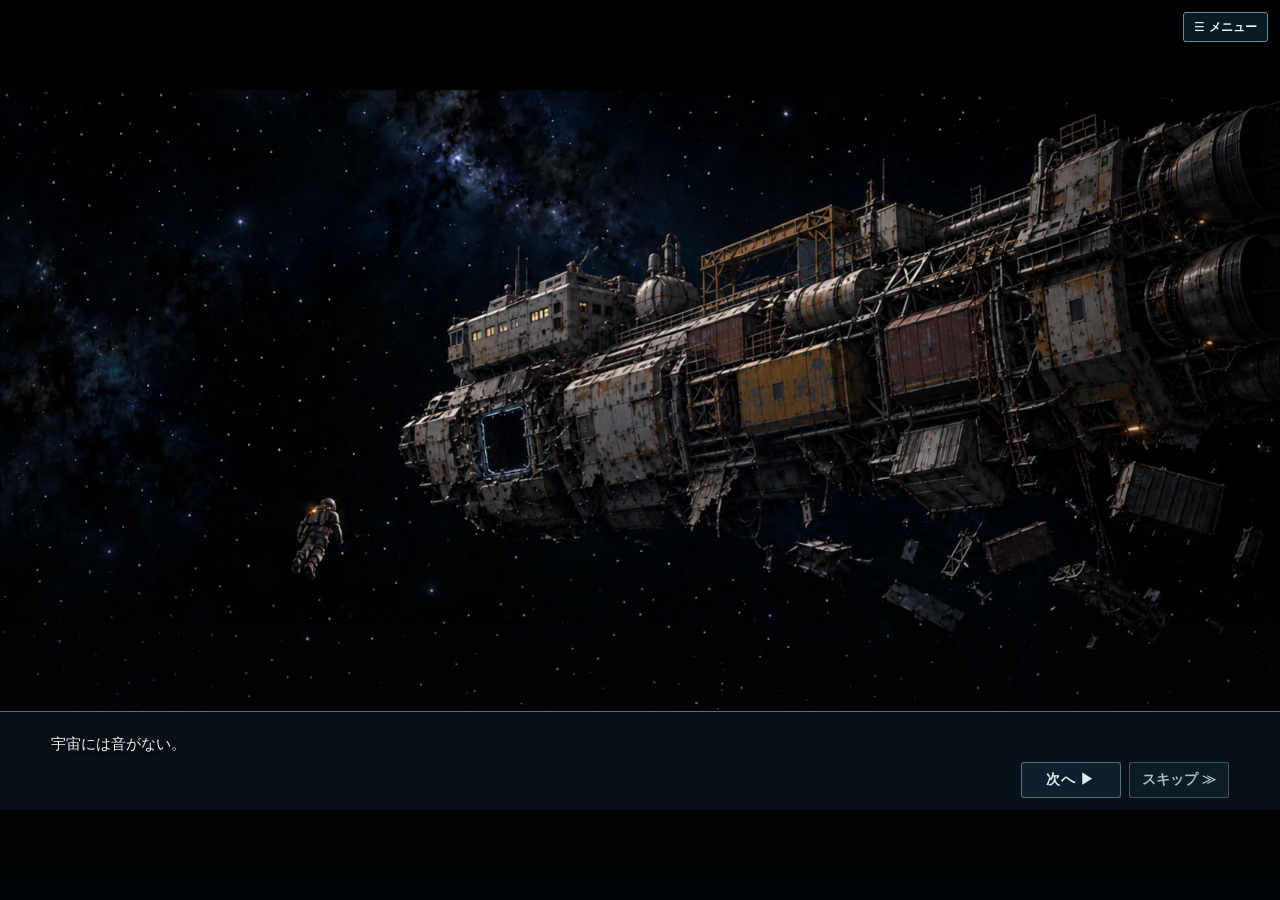
<file: index.html>
<!doctype html>
<html lang="ja"><head><meta charset="utf-8"><meta name="viewport" content="width=device-width,initial-scale=1,viewport-fit=cover"><meta name="theme-color" content="#080d12"><title>ORBITAL SALVAGE</title>
<style>
html,body{margin:0;width:100%;height:100%;overflow:hidden;background:#080d12;-webkit-text-size-adjust:100%;text-size-adjust:100%}
#canvas-viewport{position:absolute;inset:0;overflow:auto;overscroll-behavior:contain;-webkit-overflow-scrolling:touch}
#canvas-surface{position:relative;width:100%;height:100%}
#canvas-holder{position:absolute;inset:0 auto auto 0;width:100%;height:100%}
#game-frame{position:relative;display:block;border:0;width:100%;height:100%;transform-origin:top left}
#canvas-tools[hidden]{display:none!important}
#canvas-tools{position:fixed;z-index:5;display:flex;gap:3px;align-items:center;padding:3px;background:#07121bd9;border-radius:6px;color:#edf1ee;box-sizing:border-box;font:12px/1.2 sans-serif}
#canvas-tools button{box-sizing:border-box;min-width:30px;min-height:28px;border:1px solid #91a5ad88;border-radius:4px;background:#18303b;color:inherit;padding:3px 7px;font:12px/1.2 sans-serif;cursor:pointer}
#canvas-tools button:focus-visible{outline:2px solid #f9dd9a;outline-offset:2px}
#canvas-ratio{position:absolute;overflow:hidden;width:1px;height:1px;clip-path:inset(50%)}
</style></head><body>
<main id="canvas-viewport" aria-label="ORBITAL SALVAGE"><div id="canvas-surface"><div id="canvas-holder"><iframe id="game-frame" title="ORBITAL SALVAGE" allow="autoplay; fullscreen" src="about:blank"></iframe></div></div></main>
<nav id="canvas-tools" aria-label="画面全体の拡大縮小" hidden><button id="canvas-minus" aria-label="画面全体を縮小">−</button><button id="canvas-plus" aria-label="画面全体を拡大">＋</button><button id="canvas-reset">全体</button><span id="canvas-ratio" role="status" aria-live="polite"></span></nav>
<script src="whole-canvas.js?v=6"></script></body></html>
</file>
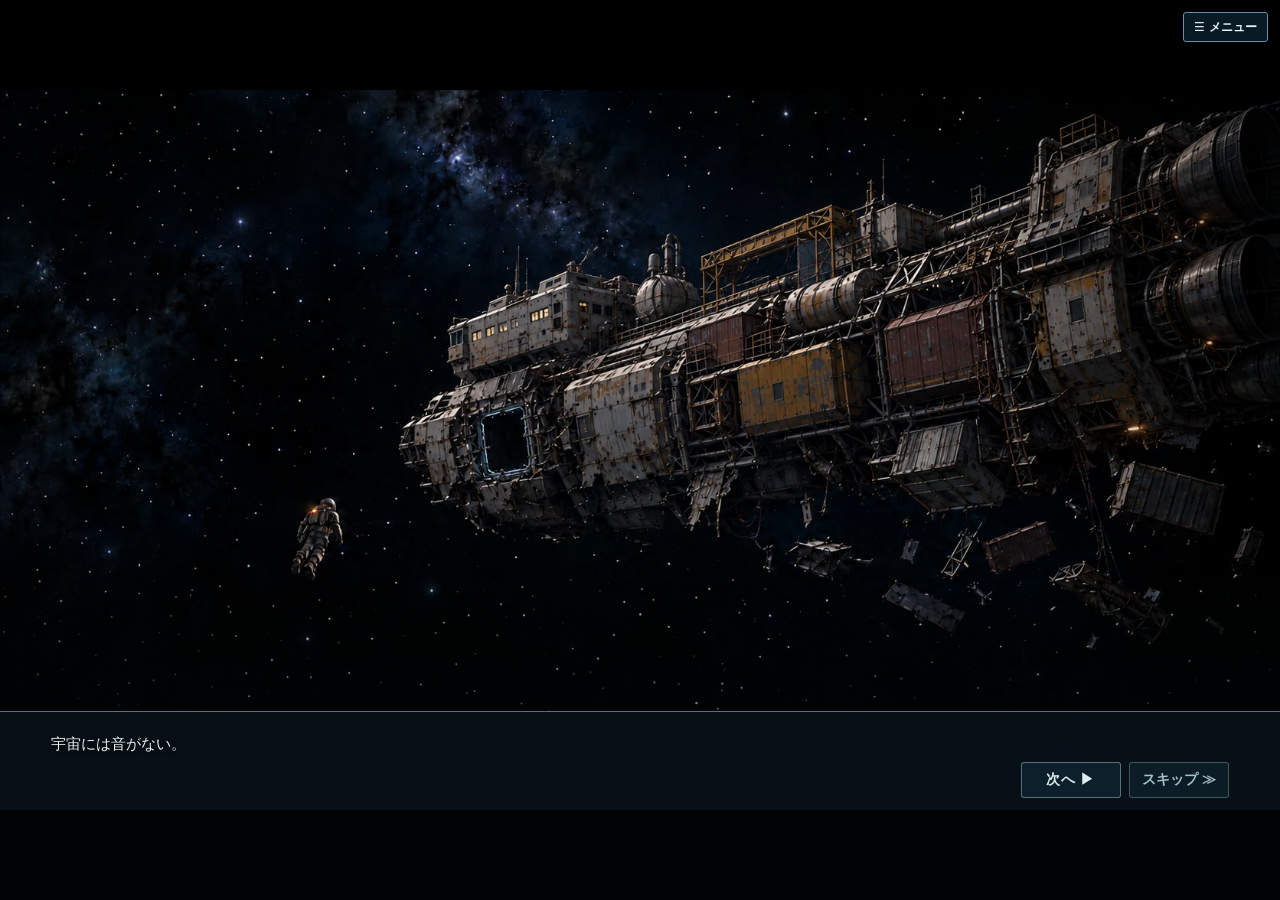
<file: desktop-game.html>
<!doctype html>
<html lang="ja">
<head>
  <meta charset="utf-8" />
  <meta name="viewport" content="width=device-width,initial-scale=1,viewport-fit=cover" />
  <title>ORBITAL SALVAGE｜オービタルサルベージ</title>
  <meta name="description" content="4章構成の2D探索アドベンチャー『ORBITAL SALVAGE』。" />
  <link rel="stylesheet" href="./flow.css?v=94" />
  <style>
    :root{color-scheme:dark;--bg:#070e18;--line:#3b6176;--gold:#e8b66d;--cyan:#88e5e5;--text:#e4edf3;--muted:#9badbd}
    *{box-sizing:border-box}body{margin:0;background:radial-gradient(circle at 50% 0,#183044 0,#070e18 60%);color:var(--text);font-family:"Hiragino Kaku Gothic ProN","Yu Gothic",Meiryo,sans-serif}button{font:inherit;color:inherit;cursor:pointer}button:focus-visible{outline:3px solid var(--gold);outline-offset:3px}
    .app{max-width:1440px;margin:auto;padding:17px clamp(10px,2.4vw,30px) 35px}.top{display:flex;gap:15px;justify-content:space-between;align-items:center;margin-bottom:14px;flex-wrap:wrap}.brand{font-family:Georgia,serif;letter-spacing:.13em;color:#eac48f;font-size:clamp(19px,2.4vw,31px);font-weight:bold}.subtitle{color:var(--muted);font-size:12px;letter-spacing:.12em;margin-top:5px}.tools{display:flex;gap:8px;flex-wrap:wrap}.btn{background:#162b3b;border:1px solid #52758a;border-radius:5px;padding:9px 13px;transition:.18s}.btn:hover{background:#25475a}.btn.primary{background:#a56e3f;border-color:#deb26d;color:#fff}.btn:disabled{opacity:.45;cursor:not-allowed}
    .layout{display:grid;grid-template-columns:minmax(0,1fr) 282px;gap:14px}.screenframe{border:1px solid #53758a;background:#060c16;box-shadow:0 0 36px #0008;position:relative}.location{display:flex;justify-content:space-between;gap:10px;align-items:center;border-bottom:1px solid #375269;background:#101f2c;padding:9px 14px;font-size:12px;color:#b6d2db;letter-spacing:.08em}.location strong{color:var(--gold)}
    .scene{position:relative;aspect-ratio:1672/941;overflow:hidden;background:#080d18 url('./residential-ring.webp') center center/100% 100% no-repeat;isolation:isolate}
    .hull{position:absolute;inset:8% 5% 5% 7%;clip-path:polygon(1% 17%,15% 5%,47% 9%,51% 2%,85% 8%,97% 28%,95% 76%,81% 95%,24% 90%,4% 75%);background:linear-gradient(120deg,#425262 0%,#253545 21%,#0b1824 32%,#263b48 48%,#131e2c 74%,#65717a 100%);box-shadow:inset 0 0 60px #02070c}.hull:before{content:"";position:absolute;inset:12%;border:12px solid #071521;border-left-width:24px;border-right-width:20px;clip-path:polygon(0 0,100% 0,100% 100%,0 100%);background:repeating-linear-gradient(90deg,#0b1925 0 50px,#142535 51px 56px,#07111d 58px 115px)}.hull:after{content:"";position:absolute;left:14%;top:20%;width:72%;height:55%;border:2px dashed #65849855;transform:rotate(-4deg)}.beam{position:absolute;height:3.4%;background:linear-gradient(#6d7e86,#293947,#0b151e);box-shadow:0 7px 12px #02070d88;transform-origin:left center}.b1{left:3%;top:20%;width:95%;transform:rotate(13deg)}.b2{left:14%;top:80%;width:86%;transform:rotate(-14deg)}.b3{left:51%;top:5%;width:60%;transform:rotate(74deg)}
    .debris{position:absolute;pointer-events:none;opacity:.7;border:2px solid #526d7c;background:linear-gradient(135deg,#435669,#141f2d 55%,#293c48);box-shadow:4px 7px 12px #02060a9c}.d1{left:3%;top:54%;width:17%;height:11%;transform:rotate(-29deg);clip-path:polygon(0 18%,80% 0,100% 80%,8% 100%)}.d2{left:77%;top:58%;width:18%;height:15%;transform:rotate(25deg);clip-path:polygon(0 20%,78% 0,100% 100%,12% 82%)}.d3{left:43%;top:9%;width:15%;height:12%;transform:rotate(-19deg)}.d4{left:26%;top:72%;width:17%;height:8%;transform:rotate(9deg)}.d5{left:70%;top:27%;width:12%;height:6%;transform:rotate(-18deg)}
    .hotspot{position:absolute;z-index:3;display:grid;place-items:center;border:0;background:transparent;padding:0;transform:translate(-50%,-50%) rotate(var(--rot,0deg));border-radius:8px}.hotspot .object{width:100%;height:100%;border:1px solid transparent;border-radius:8px;background:transparent;color:transparent;font-size:0}.hotspot:hover .object,.hotspot:focus-visible .object{border-color:var(--cyan);background:#8fe4e425;box-shadow:0 0 16px #80dce366,inset 0 0 8px #9debea33}.hotspot .tag{position:absolute;bottom:105%;left:50%;transform:translateX(-50%) rotate(calc(-1 * var(--rot,0deg)));white-space:nowrap;padding:4px 8px;background:#0a1822ed;border:1px solid #699eae;color:#e9f7ff;font-size:11px;opacity:0;pointer-events:none}.hotspot:hover .tag,.hotspot:focus-visible .tag{opacity:1}.hotspot.recovered{pointer-events:none}
    .side{display:flex;flex-direction:column;gap:12px}.panel{background:linear-gradient(145deg,#142737,#0c1724);border:1px solid #38576a;padding:15px}.panel h2{font-size:12px;letter-spacing:.16em;color:var(--gold);margin:0 0 10px}.panel p{font-size:13px;line-height:1.8;margin:0;color:#d5e0e6}.progress{height:7px;background:#07121e;margin:12px 0 8px;border:1px solid #3e5866}.progress i{display:block;height:100%;background:#b18b56;transition:width .3s}.inventory{display:grid;grid-template-columns:repeat(3,minmax(0,1fr));gap:7px}.slot{aspect-ratio:1.1;border:1px dashed #4a6676;display:grid;place-items:center;background:#091622;color:#adc2ce;font-size:22px}.slot small{font-size:9px;grid-column:1/-1;line-height:1.3;text-align:center}.notebook{font-size:12px;line-height:1.8;color:#afc3ce;min-height:65px}.notebook li{margin:3px 0}.hint{font-size:12px;color:#b6cbd4}.footnote{font-size:11px;color:#8da4b3;line-height:1.7}
    .dialogue{display:grid;grid-template-columns:108px minmax(0,1fr);gap:14px;min-height:126px;border:1px solid #4d7386;background:#0e1c2b;margin-top:10px;padding:14px}.portrait{display:grid;place-items:center;border:1px solid #38576b;background:radial-gradient(circle at 50% 10%,#294459,#0b1823);font-size:37px;color:#a5d3e3;letter-spacing:.03em}.dialogue strong{display:block;color:#e9b576;font-size:13px;margin:0 0 8px}.dialogue p{line-height:1.9;font-size:14px;white-space:pre-line;margin:0}.dialogue .small{color:#839eac;font-size:11px;margin-top:8px}
    .modal{position:fixed;inset:0;z-index:20;background:#01060bdc;display:grid;place-items:center;padding:15px;overflow:auto}.modal[hidden]{display:none}.modalbox{width:min(680px,100%);background:linear-gradient(140deg,#1a3042,#091521);border:1px solid #7a9aaa;box-shadow:0 25px 90px #000c;padding:clamp(19px,4vw,32px);max-height:94vh;overflow:auto}.eyebrow{color:var(--gold);font-size:11px;letter-spacing:.2em}.modal h1{font-family:Georgia,serif;font-size:clamp(24px,4vw,39px);line-height:1.3;margin:14px 0;color:#f5dfbd}.modal h3{font-size:19px;margin:7px 0 15px;color:#e6c18d}.modal p{line-height:1.9;color:#d9e5ec;font-size:14px}.modalactions{display:flex;justify-content:flex-end;gap:8px;flex-wrap:wrap;margin-top:20px}.choices{display:flex;gap:8px;flex-wrap:wrap;margin-top:13px}.zoom{height:270px;position:relative;background:linear-gradient(120deg,#0c1721,#283f4b 30%,#131f2c 90%);border:8px ridge #65747d;overflow:hidden}.zoom:before{content:"";position:absolute;inset:14px;border:4px solid #273b48;background:repeating-linear-gradient(90deg,#1c2a37 0 28%,#111e2a 28% 32%);box-shadow:inset 0 0 30px #05080d}.plate{position:absolute;inset:17% 9% 16% 10%;background:linear-gradient(130deg,#6a7b83,#384a54,#1f303c);border:5px solid #8a9999;box-shadow:8px 10px 18px #0009;display:grid;place-items:center;transform:rotate(-4deg);font-size:54px}.plate.moved{transform:translate(93%,-42%) rotate(18deg);transition:.35s;opacity:.45;pointer-events:none}.inside{position:absolute;left:26%;top:30%;font-size:70px;filter:brightness(.7);cursor:pointer;background:transparent;border:0}.inside[hidden]{display:none}.zoomcaption{font-size:12px!important;color:#9ab9c5!important}.secret{margin:12px 0;border:1px solid #526e7e;padding:10px;background:#0a1926}.secret strong{color:var(--gold)}
    /* The supplied close-up is the same physical storage unit seen in the main scene. */
    .modalbox{width:min(800px,100%)}
    .zoom{height:auto;aspect-ratio:3/2;background:#101822 url('./storage-closed.webp') center/100% 100% no-repeat;border:1px solid #5b7483}
    .zoom:before{display:none}
    .plate{inset:0;width:100%;height:100%;clip-path:polygon(52% 34%,70% 14%,92% 77%,70% 89%);border:0;background:transparent;box-shadow:none;transform:none;display:block;font-size:0;cursor:pointer}
    .plate:hover,.plate:focus-visible{background:#9be2ec26}
    .opened-cover{position:absolute;left:55%;top:37%;width:22%;height:39%;background:linear-gradient(120deg,#060d16ee,#1b2937ed);border:2px solid #6b8390;box-shadow:0 0 25px #000b;display:grid;place-items:center}
    .inside{position:static;display:grid;place-items:center;font-size:clamp(25px,5vw,64px);filter:brightness(.85);cursor:pointer;background:#17232b;border:1px solid #8a9d9e;border-radius:12px;padding:8px}
    .zoom.opened{background-image:url('./storage-open.webp')}
    .door-handle,.teddy-hotspot{position:absolute;border:1px solid transparent;border-radius:7px;background:transparent;cursor:pointer}
    .door-handle{left:56.5%;top:33%;width:8%;height:22%}
    .teddy-hotspot{left:55.6%;top:37.5%;width:9%;height:14%}
    .door-handle:hover,.door-handle:focus-visible,.teddy-hotspot:hover,.teddy-hotspot:focus-visible{border-color:var(--cyan);background:#8fe4e42a;box-shadow:0 0 12px #65d9df77}
    /* Keep object labels inside the visible artwork, including edge and top objects. */
    .hotspot.edge-left .tag{left:0;right:auto;transform:none}
    .hotspot.edge-right .tag{left:auto;right:0;transform:none}
    .hotspot.edge-top .tag{top:105%;bottom:auto}
    .screenframe{align-self:start;min-width:0}
    .screenframe .dialogue{margin-top:0;border:0;border-top:1px solid #4d7386;min-width:0}
    .dialogue>div:last-child{min-width:0;overflow-wrap:anywhere}
    .dialogue-next{display:block;margin:7px 0 0 0;background:#17323dbb;border:1px solid #6f9aa7;border-radius:4px;padding:5px 12px;font-size:13px;color:#d4edf0;line-height:1.3;text-align:left}
    .dialogue-next:hover,.dialogue-next:focus-visible{background:#294459;color:#fff}
    .dialogue-next[hidden]{display:none}
    .dialogue strong[hidden]{display:none}
    .slot{overflow:hidden;align-content:center;gap:2px;padding:3px}
    .slot img{display:block;width:100%;height:clamp(40px,5vw,69px);object-fit:contain}
    .pickup-image{display:block;width:min(260px,65%);max-height:270px;object-fit:contain;margin:5px auto 12px;filter:drop-shadow(0 9px 18px #0008)}
    /* Orbital salvage console: restrained luminous instrumentation. */
    body{background:radial-gradient(ellipse at 18% -15%,#16364a 0,transparent 48%),radial-gradient(ellipse at 92% 32%,#142333 0,transparent 47%),#050b14}
    .app{max-width:1510px}
    .top{padding:5px 0 15px;border-bottom:1px solid #315363;margin-bottom:17px}
    .brand{font-family:Georgia,'Times New Roman',serif;font-size:clamp(20px,2.6vw,33px);letter-spacing:.22em;color:#e1c49b;text-shadow:0 0 22px #c88d4c39}
    .subtitle{letter-spacing:.18em;color:#7faabb}
    .tools{gap:7px}
    .btn{background:linear-gradient(150deg,#122f40,#0b1a28);border-color:#3e7282;border-radius:2px;padding:9px 15px;letter-spacing:.07em;box-shadow:inset 0 1px #8fdfea14}
    .btn:hover{background:#244354;border-color:#88c4cb}
    .btn.primary{background:linear-gradient(125deg,#ae7846,#765136);border-color:#d9ac73}
    .layout{grid-template-columns:minmax(0,1fr) 290px;gap:16px}
    .screenframe{border:1px solid #548193;box-shadow:0 20px 65px #000b,0 0 0 4px #122331;background:#08121e;overflow:hidden}
    .screenframe:before{content:"";position:absolute;z-index:5;pointer-events:none;top:0;left:0;width:43px;height:4px;background:#e4b270;box-shadow:0 0 16px #f3c489aa}
    .location{background:linear-gradient(90deg,#102c3b,#0a1929);border-bottom:1px solid #456c79;padding:10px 14px;color:#9bc2cf;font-family:ui-monospace,Consolas,monospace;letter-spacing:.1em}
    .location strong{font-weight:normal;color:#a4e3df}
    .panel{position:relative;background:linear-gradient(140deg,#122838e8,#081623f2);border:1px solid #325768;padding:17px 15px;box-shadow:inset 3px 0 #18485b,0 8px 20px #0004}
    .panel:after{content:"";position:absolute;right:0;top:0;width:17px;height:17px;border-top:1px solid #7aafaf;border-right:1px solid #7aafaf;opacity:.75}
    .panel h2{padding-bottom:9px;border-bottom:1px solid #2a5262;color:#d9b783;font-size:11px;letter-spacing:.18em}
    .panel p{color:#c4d6de}
    .progress{height:8px;background:repeating-linear-gradient(90deg,#081923 0 14%,#152d3b 14% 16%);border-color:#375867}
    .progress i{background:linear-gradient(90deg,#62c6c8,#d8bc82);box-shadow:0 0 10px #79d3d45c}
    .slot{background:linear-gradient(145deg,#0e2634,#09131e);border:1px solid #335c6d;border-radius:2px}
    .dialogue{background:linear-gradient(120deg,#112b3a,#081827);border-color:#426a78}
    .screenframe .dialogue{border-top:2px solid #4d8491;padding:13px 15px}
    .dialogue strong{letter-spacing:.15em;color:#f0c487}
    .dialogue p{color:#e3eef3}
    .portrait{border:1px solid #528293;box-shadow:inset 0 0 19px #0006}
    .dialogue-next{color:#9ce5e6;transition:transform .12s}
    .dialogue-next:hover{transform:translateX(2px)}
    .modalbox{border:1px solid #638da0;box-shadow:0 25px 100px #000d,inset 0 3px #cf9b63;background:linear-gradient(135deg,#142b3c,#08141f)}
    /* SURVIVAL HUD / industrial equipment instead of generic web panels */
    :root{--bg:#080b0d;--gold:#f5ac62;--cyan:#9dd7d1;--text:#e9e8e3;--muted:#9fa7a5}
    body{color:var(--text);background:repeating-linear-gradient(90deg,transparent 0 79px,#ffffff04 80px),radial-gradient(ellipse at 50% -15%,#303b3c,#111719 52%,#070a0b 85%);font-family:'Arial Narrow','Hiragino Kaku Gothic ProN','Yu Gothic',sans-serif}
    .app{padding-top:12px}
    .top{background:linear-gradient(90deg,#222a2b,#131a1c 60%,#202829);border:1px solid #616b67;border-left:5px solid #eaa25d;padding:16px 20px;margin-bottom:12px;box-shadow:0 5px 0 #050809,0 15px 24px #0008}
    .brand{font-family:Impact,'Arial Narrow',sans-serif;font-weight:800;font-style:italic;letter-spacing:.15em;font-size:clamp(24px,3vw,41px);color:#f1e7d6;text-shadow:3px 3px #000,0 0 12px #ffffff21}
    .subtitle{font-family:ui-monospace,Consolas,monospace;color:#eeab6a;font-size:10px;letter-spacing:.14em}
    .top .btn{font-family:ui-monospace,Consolas,monospace;font-weight:800;font-size:11px;letter-spacing:.1em;padding:12px 17px;background:#222a2b;border:1px solid #737d78;color:#e0e7e3;clip-path:polygon(0 0,calc(100% - 9px) 0,100% 9px,100% 100%,0 100%)}
    .top .btn:hover{background:#d18b4c;color:#080e10;border-color:#eeb06c}
    .screenframe{border:3px solid #596763;outline:1px solid #151a1a;box-shadow:0 0 0 6px #151c1d,0 13px 38px #000c;background:#090d10}
    .screenframe:before{width:90px;height:6px;background:#ec994c;box-shadow:0 0 12px #f1a35c44}
    .location{background:#202b2b;color:#d7e1da;min-height:38px;border-bottom:2px solid #738179;font-weight:bold;letter-spacing:.07em}
    .location strong{color:#f8b16e;text-transform:uppercase}
    .scene{box-shadow:inset 0 0 0 2px #738b84}
    .scene:before{content:'REC ●  02 / EVA FIELD SURVEY';position:absolute;z-index:5;left:15px;top:14px;padding:7px 10px;font:700 10px ui-monospace,Consolas,monospace;letter-spacing:.12em;color:#d5e7e0;background:#0a1316b8;border-left:3px solid #e59b5e;pointer-events:none;text-shadow:0 1px 3px #000}
    .scene:after{content:'';position:absolute;z-index:4;inset:13px;border:2px solid #c3d2bd88;clip-path:polygon(0 0,7% 0,7% 1px,93% 1px,93% 0,100% 0,100% 100%,93% 100%,93% calc(100% - 1px),7% calc(100% - 1px),7% 100%,0 100%);box-shadow:inset 0 0 18px #0009;pointer-events:none}
    .side{gap:14px}
    .panel{background:linear-gradient(135deg,#263131 0%,#161e20 62%,#1a2425 100%);border:2px solid #67716c;border-top:4px solid #89938a;padding:15px;box-shadow:inset 0 0 0 2px #101719,6px 7px 0 #070a0b;clip-path:polygon(0 0,calc(100% - 17px) 0,100% 17px,100% 100%,0 100%)}
    .panel:after{width:25px;height:25px;border-color:#e49f61;top:0;right:0;transform:rotate(0deg)}
    .panel h2{font-family:Impact,'Arial Narrow',sans-serif;font-size:15px;letter-spacing:.11em;color:#f1b273;border-bottom:2px solid #69746d;padding-bottom:12px;margin-bottom:13px}
    .panel h2:before{content:'▌';font-family:Arial,sans-serif;color:#e68f48;margin-right:3px}
    .panel p{color:#e2e5e0;font-size:13px}
    .progress{height:13px;border:1px solid #87978c;background:repeating-linear-gradient(90deg,#0f1819 0 19%,#647068 19% 20%);margin:17px 0 12px}
    .progress i{background:repeating-linear-gradient(110deg,#b77740 0 10px,#e5ae6b 10px 20px);box-shadow:inset 0 2px #f6d29b88}
    .slot{border:1px solid #69776e;background:radial-gradient(ellipse at 50% 20%,#3b4841,#0f1819 70%);box-shadow:inset 0 0 0 2px #111a1b;min-height:80px;color:#e8ac73}
    .slot small{font-weight:bold;color:#e4e6df}
    .notebook{font-family:ui-monospace,'Yu Gothic',monospace;font-size:11px;color:#d5e5d9;line-height:2.1}
    .screenframe .dialogue{background:linear-gradient(90deg,#273231,#131e20 55%,#1b2929);border-top:4px solid #77877a;padding:14px;min-height:134px;gap:17px}
    .dialogue strong{font-family:Impact,'Arial Narrow',sans-serif;font-weight:bold;color:#ffbd79;font-size:17px;letter-spacing:.09em;margin-bottom:6px}
    .dialogue p{font-size:15px;line-height:1.75;color:#f0f0ea}
    .portrait{border:2px solid #86968b;box-shadow:0 0 0 3px #111a1a,inset 0 -12px 20px #060c0cb8;background-color:#0d1313}
    .portrait.neutral{background:radial-gradient(circle,#243634 0,#101a1a 67%);position:relative;font-size:0}
    .portrait.neutral:before{content:'';display:block;width:43px;height:43px;border:2px solid #8bb5a3;border-radius:50%;box-shadow:0 0 0 8px #8bb5a310,inset 0 0 0 9px #8bb5a318}
    .portrait.neutral:after{content:'+';position:absolute;color:#b1e6d4;font:300 33px ui-monospace,Consolas,monospace;line-height:1}
    .dialogue-next{font-size:21px;font-weight:900;color:#f0ae6c;background:#162121;min-width:30px;border:1px solid #7b8b7d;margin-top:3px;padding:0 5px}
    .dialogue-next:hover{background:#a77142;color:#fff}
    .btn.primary{background:linear-gradient(135deg,#e0a564,#ad6832);color:#101617;font-weight:800;border:1px solid #ffc784;border-radius:1px}
    .modalbox{background:linear-gradient(135deg,#263231,#101b1e);border:2px solid #819087;border-top:5px solid #d99a5b;box-shadow:0 15px 80px #000e}
    .eyebrow{color:#f0ad6a}
    /* physical game-menu controls, with a clear hierarchy */
    .tools{gap:8px}
    .top .tools .btn{position:relative;display:flex;flex-direction:column;justify-content:center;align-items:center;gap:4px;min-width:100px;min-height:69px;padding:7px 12px 8px;background:linear-gradient(145deg,#303b39,#111a1b);border:1px solid #8c978b;border-bottom:4px solid #738376;clip-path:polygon(0 0,calc(100% - 12px) 0,100% 12px,100% 100%,0 100%);box-shadow:inset 3px 0 #495a51;letter-spacing:.07em}
    .top .tools .btn:before{display:block;color:#e9b276;font:800 23px ui-monospace,Consolas,monospace;line-height:1;transition:transform .15s}
    #hintBtn:before{content:'?'}
    #journalBtn:before{content:'≡'}
    #restartBtn:before{content:'↻'}
    .top .tools .btn:hover{background:#b77c45;border-color:#f4c084;color:#0a1010}
    .top .tools .btn:hover:before{color:#101614;transform:scale(1.07)}
    /* in-game interaction panel: industrial HUD, not a browser alert */
    .modal{background:radial-gradient(ellipse at center,#121a1acc,#020607f4);backdrop-filter:blur(5px)}
    .modalbox{position:relative;width:min(820px,100%);padding:52px clamp(18px,4vw,36px) 25px;border:2px solid #8b968b;border-top:6px solid #d59a5a;clip-path:polygon(0 0,calc(100% - 25px) 0,100% 25px,100% 100%,0 100%);box-shadow:0 0 0 5px #101819,0 20px 80px #000e,inset 0 0 55px #0008}
    .modalbox:before{content:'OS-02   /   EXPLORATION TERMINAL';position:absolute;left:0;right:0;top:0;height:35px;padding:10px 20px;border-bottom:1px solid #707e73;background:#303c39;color:#e9b577;font:700 10px ui-monospace,Consolas,monospace;letter-spacing:.13em}
    .modal h1{font-family:Impact,'Arial Narrow',sans-serif;font-style:italic;letter-spacing:.06em;color:#f2e3cb;text-transform:uppercase}
    .modal h3{font-family:Impact,'Arial Narrow',sans-serif;font-size:24px;letter-spacing:.04em;color:#f1d0a3;padding-bottom:10px;border-bottom:1px solid #566961}
    .modal p{color:#e3e9e3}
    .modalactions{padding-top:12px;border-top:1px solid #43544e}
    .modalactions .btn{min-width:110px;font-weight:bold;border-radius:1px}
    .secret{background:#182826;border-left:4px solid #d39a61;border-top:1px solid #6d7d70;border-right:1px solid #6d7d70;border-bottom:1px solid #6d7d70}
    .secret strong{font-size:13px;letter-spacing:.13em;color:#f1b87d}
    .event-stage{position:relative;overflow:hidden;min-height:310px;background:radial-gradient(ellipse at 55% 40%,#37443e,#11191b 70%);border:2px solid #73857b;margin:12px 0 16px;display:flex;justify-content:center;align-items:flex-start}
    .event-stage img{width:min(300px,64%);height:270px;object-fit:contain;filter:drop-shadow(0 5px 20px #000b)}
    .event-subtitle{position:absolute;bottom:0;left:0;right:0;padding:15px 18px;background:linear-gradient(90deg,#090f10ec,#1a2929e9);border-top:2px solid #d39b60;color:#f4eee2;font-size:14px;line-height:1.7}
    .event-subtitle strong{display:block;color:#ffbd79;letter-spacing:.1em;margin-bottom:3px}
    @media(max-width:540px){.top .tools .btn{min-width:79px;min-height:60px;font-size:10px;padding:6px 8px}.event-stage{min-height:270px}.event-stage img{height:225px}}
    @media(max-width:920px){.layout{grid-template-columns:1fr}}
    .portrait{position:relative;overflow:hidden;min-height:98px;background-image:url('./esteban-eva.webp');background-repeat:no-repeat;background-size:350% auto;background-position:center top;font-size:0}
    .portrait.nana{background-image:url('./nana-eva.webp')}
    .portrait.neutral{background-image:none;font-size:34px}
    @media(max-width:540px){.portrait{min-height:86px;background-size:390% auto}}
    @media(max-width:920px){.layout{grid-template-columns:1fr}.side{display:grid;grid-template-columns:repeat(2,minmax(0,1fr))}}@media(max-width:540px){.app{padding:9px 8px 25px}.brand{font-size:19px}.side{grid-template-columns:1fr}.dialogue{grid-template-columns:60px 1fr;padding:10px;gap:9px}.portrait{font-size:22px}.dialogue p{font-size:13px}.location{font-size:10px}.modalbox{padding:18px}}
    /* Visual direction v11: translucent, restrained tactical interface. */
    :root{--bg:#080e13;--gold:#dfb184;--cyan:#a1d5dd;--text:#edf2f3;--muted:#a5b2b9}
    body{background:radial-gradient(ellipse 70% 65% at 25% 20%,#1a2d36 0,transparent 70%),radial-gradient(ellipse 70% 65% at 85% 80%,#12272a 0,transparent 70%),#070e14;color:var(--text);font-family:'Hiragino Kaku Gothic ProN','Yu Gothic',Arial,sans-serif}
    .app{max-width:1530px;padding-top:18px}
    .top{min-height:58px;margin-bottom:14px;padding:7px 4px 13px 6px;border:0;border-bottom:1px solid #a6c6ca42;background:transparent;box-shadow:none}
    .brand{font-family:'Arial Narrow',Arial,sans-serif;font-style:normal;font-weight:750;font-size:clamp(23px,2.7vw,34px);letter-spacing:.16em;color:#e7eeed;text-shadow:none}
    .subtitle{color:#8daeb9;font-size:11px;letter-spacing:.13em}
    .top .tools{gap:5px}
    .top .tools .btn{display:flex;flex-direction:row;gap:9px;min-width:0;min-height:38px;padding:7px 12px;background:#101d25a8;border:1px solid #8eacb64a;border-bottom:1px solid #8eacb64a;border-radius:4px;clip-path:none;box-shadow:none;color:#d4e1e5;font-family:inherit;font-size:12px;font-weight:600;letter-spacing:.02em;backdrop-filter:blur(12px)}
    .top .tools .btn:before{font:500 19px Arial,sans-serif;color:#a9c6ce}
    .top .tools .btn:hover{background:#365361d4;border-color:#accdd6;color:#fff}
    .top .tools .btn:hover:before{color:#fff}
    .layout{gap:12px;grid-template-columns:minmax(0,1fr) 286px}
    .screenframe{border:1px solid #8eb7bf6b;outline:0;box-shadow:0 15px 45px #0009;background:#10191de6;overflow:hidden}
    .screenframe:before{display:none}
    .location{min-height:34px;padding:8px 12px;background:#0b171dde;border:0;border-bottom:1px solid #87b5bc51;color:#b1c8cc;font-size:11px;font-weight:500;letter-spacing:.05em}
    .location strong{color:#bde0e4;font-weight:500}
    .scene{box-shadow:none}
    .scene:before{content:'●  LIVE FEED  /  EVA-02';top:10px;left:12px;padding:6px 8px;border:0;border-radius:3px;background:#041018a3;color:#b7d5dd;font:600 10px ui-monospace,Consolas,monospace;text-shadow:0 1px 3px #000;letter-spacing:.08em}
    .scene:after{inset:8px;border:0;border-radius:3px;box-shadow:inset 0 0 0 1px #d0e9df2b;clip-path:none}
    .side{gap:10px}
    .panel{padding:15px;background:#0a171dcc;border:1px solid #9cc1c34d;border-top:1px solid #9cc1c34d;border-radius:4px;clip-path:none;box-shadow:0 9px 23px #0004;backdrop-filter:blur(13px)}
    .panel:after{display:none}
    .panel h2{font-family:inherit;font-size:11px;font-weight:700;letter-spacing:.12em;color:#c8dce1;padding-bottom:10px;border-bottom:1px solid #a9c9cf30;margin-bottom:12px}
    .panel h2:before{content:'';display:inline-block;width:3px;height:10px;background:#86c5d1;margin-right:9px;vertical-align:-1px}
    .panel p{font-size:12px;line-height:1.8;color:#d4e0e2}
    .progress{height:5px;margin:14px 0 11px;border:0;background:#829ea044}
    .progress i{background:linear-gradient(90deg,#71b8c6,#d4d9d5);box-shadow:0 0 9px #6bc1c35e}
    .slot{aspect-ratio:1;min-height:0;background:#16262ca8;border:1px solid #a6c0c342;border-radius:3px;box-shadow:none}
    .slot small{font-weight:500;color:#d6e4e7}
    .notebook{color:#cadbdf;font-family:inherit;font-size:12px;line-height:1.9}
    .screenframe .dialogue{background:#07151dd9;border-top:1px solid #9bc2c866;min-height:120px;padding:12px 15px;gap:14px}
    .dialogue strong{font-family:inherit;font-size:13px;font-weight:700;letter-spacing:.06em;color:#d5e8eb;margin-bottom:6px}
    .dialogue p{font-size:14px;color:#f0f5f4;line-height:1.85}
    .portrait{border:1px solid #8db6bc8c;border-radius:3px;box-shadow:none;background-color:#0d1e24}
    .portrait.neutral{background:#142831ad}
    .portrait.neutral:before{height:38px;width:38px;border:1px solid #87b8c2;box-shadow:none}
    .portrait.neutral:after{font-size:27px;color:#9fd2dc}
    .dialogue-next{border:0;background:transparent;color:#a9d8e0;font-size:18px;min-width:23px;padding:1px 3px}
    .dialogue-next:hover{background:#7aa6b83b}
    .btn,.btn.primary{border-radius:3px;font-weight:600;box-shadow:none}
    .btn{background:#20343dc4;border:1px solid #789aa57c;color:#e7f2f3}
    .btn.primary{background:#a7bac1e6;color:#0a2029;border:1px solid #bcd4da}
    .btn.primary:hover{background:#d7e8eb;color:#081c23}
    .modal{background:#030b10b9;backdrop-filter:blur(6px)}
    .modalbox{width:min(800px,100%);padding:43px clamp(18px,4vw,32px) 23px;border:1px solid #a9cbd199;border-top:1px solid #a9cbd199;border-radius:5px;clip-path:none;background:linear-gradient(135deg,#14262cdb,#08151bdc);box-shadow:0 20px 65px #000b;backdrop-filter:blur(18px)}
    .modalbox:before{height:31px;padding:9px 16px;background:#0c1f27a8;border-bottom:1px solid #aecbd24d;color:#a9c9d1;letter-spacing:.1em;font-size:10px}
    .modal h1{font-family:inherit;font-style:normal;font-size:clamp(23px,3vw,32px);letter-spacing:.04em;color:#edf5f4}
    .modal h3{font-family:inherit;font-weight:700;font-size:20px;letter-spacing:.02em;color:#e4f0f1;border-bottom:1px solid #a9c6ca3d}
    .modalactions{border-top:1px solid #adc9ca2b;padding-top:14px}
    .eyebrow{color:#9dcdd6}
    .secret{background:#122831ad;border:1px solid #90b8be64;border-left:2px solid #98d2d9;border-radius:2px}
    .secret strong{color:#d9e7e6}
    .event-stage{background:#102329b8;border:1px solid #a3c3c365;border-radius:4px}
    .event-subtitle{background:#071219c9;border-top:1px solid #a7d6d96e;backdrop-filter:blur(8px);color:#ecf5f4}
    .event-subtitle strong{color:#b9dce1}
    @media(max-width:920px){.layout{grid-template-columns:1fr}}
    @media(max-width:540px){.top .tools .btn{min-width:0;min-height:37px;padding:7px 9px;font-size:11px}.top .tools .btn:before{font-size:17px}.modalbox{padding:43px 17px 17px}.dialogue{grid-template-columns:60px 1fr}}
    /* Exploration-first layout: no UI obscures the supplied image. */
    .app{max-width:1700px;padding:8px clamp(7px,1.2vw,18px) 22px}
    .top{min-height:40px;padding:2px 6px 6px;margin-bottom:7px;gap:8px;flex-wrap:nowrap}
    .brand{font-size:clamp(19px,2vw,25px);letter-spacing:.11em}
    .subtitle{font-size:9px;margin-top:0;letter-spacing:.06em}
    .tools{flex-shrink:0}
    .top .tools .btn{min-height:29px;padding:3px 9px;font-size:11px;gap:6px;border-color:#90b1b63b;background:#12222ab0}
    .top .tools .btn:before{font-size:14px}
    .layout{display:flex;flex-direction:column;gap:8px}
    .screenframe{width:100%;align-self:stretch;border-color:#89aeb65a}
    .location{min-height:25px;padding:5px 11px;font-size:10px}
    .scene{width:100%;aspect-ratio:1672/941}
    .scene:before{font-size:9px;padding:5px 7px;top:8px;left:9px}
    .scene:after{inset:5px}
    .screenframe .dialogue{grid-template-columns:76px minmax(0,1fr);min-height:87px;padding:8px 12px;gap:11px}
    .portrait{min-height:70px}
    .dialogue strong{font-size:12px;margin:1px 0 3px}
    .dialogue p{font-size:13px;line-height:1.6}
    .dialogue-next{margin-top:0;line-height:1}
    .side{display:grid;grid-template-columns:1.15fr 1fr 1.15fr;gap:8px;align-items:stretch}
    .panel{min-width:0;padding:10px 12px;box-shadow:none}
    .panel h2{font-size:10px;padding-bottom:6px;margin:0 0 7px}
    .panel p{font-size:11px;line-height:1.6}
    .progress{height:4px;margin:8px 0 7px}
    .panel .btn{padding:5px 12px;font-size:11px}
    .panel [style*="margin-top:13px"]{margin-top:7px!important}
    .inventory{grid-template-columns:repeat(3,minmax(0,90px));gap:6px}
    .slot{aspect-ratio:1.4;padding:2px;min-height:0}
    .slot img{height:clamp(31px,4vw,56px)}
    .slot small{font-size:9px}
    .notebook{font-size:11px;min-height:0;line-height:1.7}
    @media(max-width:800px){.side{grid-template-columns:repeat(2,minmax(0,1fr))}.side .panel:last-child{grid-column:1/-1}}
    @media(max-width:540px){.top{align-items:flex-start;flex-wrap:wrap;gap:5px}.tools{width:100%;justify-content:flex-end}.top .tools .btn{padding:5px 9px;font-size:10px}.location{font-size:9px;letter-spacing:0}.screenframe .dialogue{grid-template-columns:56px minmax(0,1fr);padding:7px 9px;min-height:76px}.portrait{min-height:61px}.dialogue p{font-size:12px}.side{grid-template-columns:1fr}.side .panel:last-child{grid-column:auto}.inventory{grid-template-columns:repeat(3,minmax(0,75px))}}
    /* Compact centered communications console below the artwork. */
    .screenframe{background:#0a151abc}
    .screenframe .dialogue{width:min(880px,calc(100% - 20px));margin:7px auto 9px;padding:8px 12px;min-height:84px;border:1px solid #95bac46f;border-radius:3px;background:linear-gradient(100deg,#0b1d25e8,#152832da);box-shadow:0 3px 16px #0005}
    /* Dedicated command-mode HUD for hints and scan archive. */
    .modalbox.hud-command{width:min(790px,100%);padding:55px clamp(20px,4vw,33px) 22px;background:linear-gradient(125deg,#0b2029ee,#102b35e8 68%,#081923ed);border:1px solid #8ac5d0a8;box-shadow:0 18px 80px #000d,inset 0 0 0 1px #163945,0 0 40px #53b1c015}
    .hud-command .hud-heading{display:flex;gap:10px;align-items:center;justify-content:space-between;padding-bottom:13px;border-bottom:1px solid #7aafb975;font:600 11px ui-monospace,Consolas,monospace;letter-spacing:.13em;color:#a1d2db}
    .hud-command .hud-heading .hud-online{color:#8ee0cf;white-space:nowrap}
    .hud-command h3{border:0;padding:14px 0 6px;margin:0;color:#eff7f7;font-size:23px}
    .hud-command .hud-readout{padding:16px 17px;margin:13px 0 16px;border:1px solid #90bcc66b;border-left:3px solid #8bced9;background:linear-gradient(100deg,#183a46a8,#0c232ca6);position:relative}
    .hud-command .hud-readout:before{content:'TRANSMISSION DATA';display:block;margin-bottom:10px;font:600 10px ui-monospace,Consolas,monospace;letter-spacing:.13em;color:#90c4d0}
    .hud-command .hud-readout p{font-size:15px;line-height:2;margin:0;color:#f0f7f7}
    .hud-command .hud-stat{font:600 11px ui-monospace,Consolas,monospace;color:#9dced7;letter-spacing:.06em}
    .hud-command .hud-list{display:grid;grid-template-columns:repeat(2,minmax(0,1fr));gap:6px;padding:0;margin:6px 0;list-style:none}
    .hud-command .hud-list li{min-width:0;padding:8px 9px;border:1px solid #85b7c248;background:#102d37a8;color:#deedef;font-size:12px}
    .hud-command .hud-list li:before{content:'›';color:#86d4db;margin-right:8px;font-weight:bold}
    .hud-command .modalactions{border-top:1px solid #80abb351}
    @media(max-width:540px){.screenframe .dialogue{width:calc(100% - 12px);margin:5px auto 6px;padding:7px}.hud-command .hud-list{grid-template-columns:1fr}.hud-command .hud-readout{padding:12px}}
    /* Borderless character dialogue: portrait and words only. */
    .screenframe{background:transparent;border:0;box-shadow:none}
    .screenframe .dialogue{width:min(970px,100%);grid-template-columns:104px minmax(0,1fr);align-items:center;gap:17px;min-height:114px;margin:8px auto 5px;padding:4px 10px;background:transparent;border:0;border-radius:0;box-shadow:none}
    .dialogue strong{display:none!important}
    .dialogue p{font-size:15px;line-height:1.85;color:#f3f6f4;text-shadow:0 2px 5px #000a}
    .portrait{height:106px;min-height:106px;border:0;border-radius:0;box-shadow:none;background-color:transparent}
    .portrait.neutral{background-color:transparent}
    .dialogue-next{margin-top:3px}
    @media(max-width:540px){.screenframe .dialogue{grid-template-columns:75px minmax(0,1fr);gap:10px;min-height:88px;padding:3px 8px}.portrait{height:79px;min-height:79px}.dialogue p{font-size:13px;line-height:1.65}}
    /* Wide cinematic discovery still, dialogue composited by the game. */
    .modalbox.event-modal{width:min(1180px,100%);padding:40px 14px 14px;background:#09151bdc;border-color:#87afb87d}
    .event-modal .eyebrow{padding-left:7px}
    .event-modal h3{margin:7px 7px 10px;padding:0 0 7px;border-bottom:0;font-size:17px}
    .event-modal .event-stage{width:100%;aspect-ratio:1672/941;min-height:0;margin:0 0 11px;border:0;border-radius:2px;display:block;background:#080f16}
    .event-modal .event-stage img{width:100%;height:100%;max-height:none;object-fit:cover;filter:none;display:block}
    .event-modal .event-subtitle{padding:15px 21px;background:linear-gradient(90deg,#061018e8,#071522c6 75%,#07152268);border-top:1px solid #a5cbd77a;font-size:clamp(13px,1.4vw,17px);line-height:1.65}
    .event-modal .event-subtitle strong{display:block;font-size:12px;margin-bottom:3px}
    .event-modal>p{font-size:12px;margin:5px 8px 10px}
    .event-modal .modalactions{margin-top:10px}
    @media(max-width:540px){.modalbox.event-modal{padding:39px 7px 10px}.event-modal .event-subtitle{padding:8px 11px;font-size:12px}.event-modal .event-subtitle strong{font-size:10px}}
    /* Keep dialogue width; enlarge portrait crop and separate it from text. */
    .screenframe .dialogue{width:min(970px,100%);grid-template-columns:126px minmax(0,1fr);gap:34px;min-height:126px}
    .portrait{width:100%;height:122px;min-height:122px;background-size:410% auto;background-position:center top}
    @media(max-width:540px){.screenframe .dialogue{grid-template-columns:82px minmax(0,1fr);gap:17px;min-height:92px}.portrait{height:88px;min-height:88px;background-size:430% auto}}
    /* Portrait framing from transparent full-body sources: keep helmets intact. */
    .portrait{background-size:305% auto;background-position:center top;-webkit-mask-image:linear-gradient(to bottom,#000 0%,#000 64%,transparent 100%);mask-image:linear-gradient(to bottom,#000 0%,#000 64%,transparent 100%)}
    .portrait.nana{background-size:295% auto;background-position:center top}
    .portrait.neutral{-webkit-mask-image:none;mask-image:none}
    @media(max-width:540px){.portrait{background-size:305% auto}.portrait.nana{background-size:295% auto}}
    /* Larger on-screen portrait area, not a tighter zoom crop. */
    .screenframe .dialogue{grid-template-columns:172px minmax(0,1fr);min-height:180px}
    .portrait{height:172px;min-height:172px;background-size:285% auto}
    .portrait.nana{background-size:275% auto}
    @media(max-width:540px){.screenframe .dialogue{grid-template-columns:112px minmax(0,1fr);min-height:122px}.portrait{height:116px;min-height:116px;background-size:285% auto}.portrait.nana{background-size:275% auto}}
    /* Correction: dialogue HEIGHT stays fixed; portrait fills that height. */
    .screenframe .dialogue{height:126px;min-height:126px;grid-template-columns:150px minmax(0,1fr);gap:34px;padding:0 10px}
    .portrait{height:126px;min-height:126px;background-size:250% auto;-webkit-mask-image:linear-gradient(to bottom,#000 0%,#000 84%,transparent 100%);mask-image:linear-gradient(to bottom,#000 0%,#000 84%,transparent 100%)}
    .portrait.nana{background-size:245% auto}
    @media(max-width:540px){.screenframe .dialogue{height:92px;min-height:92px;grid-template-columns:101px minmax(0,1fr);gap:16px;padding:0 7px}.portrait{height:92px;min-height:92px;background-size:250% auto}.portrait.nana{background-size:245% auto}}
    /* Responsive safeguards shared by the chapter-select, exploration and modal screens. */
    html,body{max-width:100%;overflow-x:clip}
    .app,.screenframe,.layout,.top,.side,.panel{min-width:0}
    .top{flex-wrap:wrap;row-gap:8px}
    .top>div:first-child{min-width:0;overflow-wrap:anywhere}
    .tools{min-width:0;max-width:100%;justify-content:flex-end}
    .location{flex-wrap:wrap;overflow-wrap:anywhere}
    .screenframe .dialogue{height:auto;min-height:126px}
    .dialogue>div:last-child,.panel,.modalbox{min-width:0;overflow-wrap:anywhere}
    .modal{place-items:safe center;overscroll-behavior:contain}
    .modalbox{max-height:calc(100dvh - 30px);overscroll-behavior:contain}
    .modalactions .btn,.choices .btn{max-width:100%;white-space:normal}
    .event-stage img,.modalbox img{max-width:100%;height:auto}
    @media(max-width:1100px){.side{grid-template-columns:repeat(2,minmax(0,1fr))}.side .panel:last-child{grid-column:1/-1}}
    @media(max-width:650px){.top{align-items:flex-start}.top .tools{width:100%;justify-content:flex-start}.side{grid-template-columns:1fr}.side .panel:last-child{grid-column:auto}.screenframe .dialogue{min-height:92px;grid-template-columns:clamp(64px,22vw,101px) minmax(0,1fr);gap:clamp(8px,2vw,16px);padding:5px 8px}.portrait{height:92px;min-height:92px}.modal{padding:8px}.modalbox{max-height:calc(100dvh - 16px)}.modalactions{gap:6px}}
    @media(max-height:500px){.modal{padding:6px}.modalbox{max-height:calc(100dvh - 12px)}}
    /* Match chapter-four interface text to the artwork's viewport-based scale. */
    @media(min-width:700px), (pointer:fine){
      .app{width:96vw;max-width:none;padding:.55vw .8vw 2vw}
      .brand{font-size:1.65vw}.subtitle,.location,.panel h2,.panel p{font-size:clamp(7px,.85vw,20px)}
      .top .tools .btn,.btn,.dialogue-next{font-size:clamp(7px,.9vw,22px);padding:.45vw .8vw}
      .dialogue p{font-size:1.15vw}.panel{padding:.8vw}
      .modalbox{width:min(90vw,55vw);padding:2.4vw 1.7vw 1.3vw}
      .modal h1{font-size:2vw}.modal h3{font-size:1.4vw}.modal p{font-size:1vw}
      .modalactions .btn,.choices .btn{min-height:2.7vw}
    }
    @media(pointer:fine) and (max-width:699px){
      .top{display:grid;grid-template-columns:minmax(0,1fr) auto;gap:.6vw;padding-inline-end:10vw!important}
      .top .tools{width:auto;justify-content:flex-end;gap:.4vw}
      .screenframe .dialogue{min-height:0;grid-template-columns:minmax(0,9vw) minmax(0,1fr);gap:1vw;padding:.5vw .65vw}
      .portrait{height:7vw;min-height:0}
    }
  </style>
  <link rel="stylesheet" href="./exploration-enhancements.css?v=94">
<link rel="stylesheet" href="desktop-exploration.css?v=108">
<link rel="stylesheet" href="reading-inset.css?v=4">
<style>html[data-whole-canvas-phone]{-webkit-text-size-adjust:100%;text-size-adjust:100%}</style>
<script src="whole-canvas-touch.js?v=1"></script>
</head>
<body>
<main class="app" id="gameApp" hidden>
  <header class="top"><div><div class="brand">ORBITAL SALVAGE</div><div class="subtitle"><span id="chapterFourSubtitle"></span></div></div><div class="tools"><button class="btn" id="hintBtn">ヒント</button><button class="btn" id="journalBtn">調査記録</button></div></header>
  <div class="layout">
    <section class="screenframe" aria-label="探索画面"><div class="location"><span>LOCATION 02 / 都市衛星 居住リング跡</span><strong>探索中 · 船外活動</strong></div><div class="explore-toolbar"><span class="explore-note">ホイール・ピンチで拡大 / 拡大中はドラッグで移動</span><small class="chapter4-scan-mode">TRACE CORRELATION / 痕跡照合</small><button id="resetView" type="button" title="拡大・移動した表示を初期状態に戻す（等倍では無効）">表示を戻す</button><button id="nanaScanner" type="button" aria-pressed="false">スキャン</button><button id="memoryPuzzleButton" class="memory-trigger" type="button">記憶の照合：断片 0/3</button></div><div class="explore-viewport" id="exploreViewport"><div class="scene" id="scene"></div></div>
      <section class="dialogue" aria-live="polite"><div class="portrait" id="speakerIcon">E</div><div><strong id="speaker">エステバン</strong><p id="line">「……居住区の残骸だ。リストの物を探すぞ」</p><button class="dialogue-next" id="dialogueNext" title="次のセリフへ" aria-label="次のセリフへ" hidden>▶</button></div></section>
    </section>
    <aside class="side"><section class="panel"><h2>RECOVERY ORDER / 回収依頼</h2><p>廃棄された都市衛星の居住区から、生活用品を回収する。</p><div class="progress"><i id="progressBar" style="width:0%"></i></div><p id="goalText">回収 0 / 3</p><div style="margin-top:13px"><button class="btn primary" id="returnBtn" disabled>帰還する</button></div></section><section class="panel"><h2>CARGO / 回収袋</h2><div class="inventory" id="inventory"><div class="slot">＋</div><div class="slot">＋</div><div class="slot">＋</div></div></section><section class="panel"><h2>SCAN LOG / 調査状況</h2><div class="notebook" id="scanLog">気になる物をクリックして調べよう。</div></section></aside>
  </div>
</main>
<div id="storyRoot" class="story-root" hidden></div>
<div class="modal" id="modal" hidden><div class="modalbox" id="modalBody"></div></div>
<script src="./chapter-display.js"></script>
<script src="./flow.js?v=115"></script>
<script src="./game-sfx.js"></script>
<script src="./chapter4-bgm.js"></script>
<script src="./game-menu.js?v=94"></script>
<script src="./exploration-enhancements.js"></script>
<script src="./clue-link-puzzle.js"></script>
<script>
  'use strict';
  const scene=document.getElementById('scene'),modal=document.getElementById('modal'),modalBody=document.getElementById('modalBody');
  const items=[
    {id:'locker',name:'建付けの悪い収納庫',symbol:'',x:77,y:35,w:15,h:35,rot:'0deg',kind:'zoom',important:true},
    {id:'cup',name:'ひびの入ったマグカップ',symbol:'',x:12,y:39,w:6,h:12,rot:'-5deg',kind:'story',dialogue:[['ナナ','「ここで、誰かが飲み物を飲んでいたの？」'],['エステバン','「……ああ。大した物じゃねぇがな」']]},
    {id:'drawing',name:'壁の子供の落書き',symbol:'',x:37,y:22,w:9,h:20,rot:'0deg',kind:'story',dialogue:[['ナナ','「家族の絵……かな」'],['エステバン','「……さあな。余計なこと考えずに手を動かせ」']]},
    {id:'vase',name:'欠けた花瓶',symbol:'',x:84,y:81,w:10,h:15,rot:'-12deg',kind:'story',dialogue:[['ナナ','「……これは、何を入れていたの？」'],['エステバン','「花だろうよ。今じゃ欠けた容器だ」'],['ナナ','「……それでも、きれいな模様だね」']]},
    {id:'frame',name:'割れた写真立て',symbol:'',x:9.7,y:69,w:11,h:20,rot:'-12deg',kind:'flavor',line:'割れたガラスに、居住区の冷たい光が反射している。'},
    {id:'dish',name:'食器の束',symbol:'',x:24,y:53,w:13,h:20,rot:'0deg',kind:'collect',line:'まだ使えそうな食器だ。丁寧に回収する。',cargo:'食器',cargoIcon:'◉'},
    {id:'light',name:'照明モジュール',symbol:'',x:84,y:14,w:10,h:17,rot:'-20deg',kind:'collect',line:'照明モジュール。壁から外して回収できそうだ。',cargo:'照明',cargoIcon:'✦'},
    {id:'music',name:'小型音楽プレイヤー',symbol:'',x:47,y:82,w:6,h:10,rot:'-30deg',kind:'flavor',line:'小型の音楽プレイヤーのようだ。充電は切れている。'},
    {id:'poster',name:'古い金属容器',symbol:'',x:39.7,y:76,w:5.5,h:10,rot:'-5deg',kind:'flavor',line:'古い金属容器。使い込まれた日用品らしい。'},
    {id:'fabric',name:'漂う布',symbol:'',x:81,y:73,w:16,h:15,rot:'-12deg',kind:'flavor',line:'薄い布地が破損した家具に絡んでいる。回収対象ではない。'},
    {id:'pipe',name:'剥き出しの配線',symbol:'',x:67,y:10,w:15,h:15,rot:'12deg',kind:'flavor',line:'配線が天井から垂れ下がっている。通電しているかは不明だ。'}
  ];
  const seen=new Set(),collected=new Set(),memoryClues=new Set();let doorOpened=false,teddyFound=false,hintStage=0,finished=false,missionNotified=false,memorySolved=false,memoryHintLevel=0;
  let memoryDraft={mirror:false,order:['','','']};
  let memoryPuzzle=null;
  const saveChapterFour=()=>window.storyGame?.saveProgress('chapter4');
  const byId=id=>document.getElementById(id);
  let speechQueue=[];
  function showSpeech(who,message){const isCharacter=who==='ナナ'||who==='エステバン';byId('speaker').textContent=isCharacter?who:'';byId('speaker').hidden=!isCharacter;const portrait=byId('speakerIcon');portrait.className='portrait'+(who==='ナナ'?' nana':who==='エステバン'?'':' neutral');portrait.textContent='';portrait.setAttribute('aria-label',isCharacter?who+'の顔絵':'スキャン情報');byId('line').textContent=message;byId('dialogueNext').hidden=speechQueue.length===0;}
  function converse(lines){speechQueue=lines.slice(1);showSpeech(...lines[0]);}
  function say(who,message){converse([[who,message]]);}
  byId('dialogueNext').onclick=()=>{if(speechQueue.length)showSpeech(...speechQueue.shift());};
  const itemImages={dish:'item-dishes.webp',light:'item-light.webp',teddy:'item-teddy.webp'};
  function update(){const count=collected.size;byId('goalText').textContent=`回収 ${count} / 3`;byId('progressBar').style.width=`${count/3*100}%`;byId('returnBtn').disabled=count<3;byId('inventory').innerHTML=[...collected].map(id=>{let it=items.find(x=>x.id===id);const name=it?it.cargo:'熊のぬいぐるみ';return `<div class="slot" title="${name}"><img src="./${itemImages[id]}" alt="${name}"><small>${it?it.cargo:'ぬいぐるみ'}</small></div>`}).join('')+Array.from({length:3-count},()=>'<div class="slot">＋</div>').join('');byId('scanLog').innerHTML=`調査した箇所：${seen.size} / ${items.length}<br>回収した物：${count}点<br>${teddyFound?'熊のぬいぐるみを発見済み':'収納の奥にも何かありそうだ'}`;document.querySelectorAll('.hotspot').forEach(el=>{el.classList.toggle('seen',seen.has(el.dataset.id));el.classList.toggle('recovered',collected.has(el.dataset.id));});}
  function close(){modal.hidden=true;modalBody.replaceChildren();}
  function playCompletionTone(){try{const settings=window.storyGame?.readSettings?.()||{},level=settings.mute?0:.055*(settings.master??100)/100*(settings.effects??100)/100;if(level<=0)return;const Type=window.AudioContext||window.webkitAudioContext;if(!Type)return;const audio=new Type();audio.resume();const t=audio.currentTime;[520,780].forEach((frequency,i)=>{const oscillator=audio.createOscillator(),volume=audio.createGain();oscillator.type='sine';oscillator.frequency.value=frequency;volume.gain.setValueAtTime(.0001,t+i*.13);volume.gain.exponentialRampToValueAtTime(Math.max(.0001,level),t+i*.13+.015);volume.gain.exponentialRampToValueAtTime(.0001,t+i*.13+.16);oscillator.connect(volume);volume.connect(audio.destination);oscillator.start(t+i*.13);oscillator.stop(t+i*.13+.18);});setTimeout(()=>audio.close(),700);}catch(_){}}
  function checkChapterFourComplete(){if(collected.size!==3||missionNotified)return;missionNotified=true;playCompletionTone();const toast=document.createElement('div');toast.className='ch4-mission-notice';toast.setAttribute('role','status');toast.innerHTML='<strong>RECOVERY COMPLETE</strong><span>回収確認 3 / 3 — 帰還できます</span>';byId('gameApp').append(toast);byId('goalText').classList.add('recovery-flash');setTimeout(()=>{toast.remove();byId('goalText').classList.remove('recovery-flash');},1700);}
  function show(html,variant=''){modalBody.className='modalbox'+(variant==='command'?' hud-command':variant==='event'?' event-modal':'');modalBody.innerHTML=html;modal.hidden=false;const closeButton=modalBody.querySelector('[data-close]');if(closeButton)closeButton.focus();}
  function noteMemoryClue(id){if(!['drawing','frame','music'].includes(id)||memoryClues.has(id))return;window.gameSfx?.play('clue');memoryClues.add(id);memoryPuzzle?.update();const note=document.createElement('div');note.className='memory-observation';note.textContent=`MEMORY TRACE ${memoryClues.size}/3${memoryClues.size===3?' / 照合可能':''}`;byId('exploreViewport').append(note);setTimeout(()=>note.remove(),1500);saveChapterFour();}
  function inspect(item){
    window.gameSfx?.play(item.id==='music'?'device':item.id==='frame'?'glass':'touch');
    // 帰還済みの旧セーブでも任意の調査・記憶照合は継続できる。
    // 回収品や収納庫の進行状態だけは、帰還後に変更させない。
    if(finished && (item.kind==='collect'||item.kind==='zoom'))return;
    seen.add(item.id);
    noteMemoryClue(item.id);
    update();saveChapterFour();
    if(item.kind==='zoom'){openLocker();return;}
    if(item.kind==='story'){converse(item.dialogue);return;}
    if(item.kind==='flavor'){say('調査',item.line);return;}
    if(item.kind==='collect'){if(collected.has(item.id)){say('調査','これはもう回収した。');return;}show(`<div class="eyebrow">SALVAGE / 調査</div><h3>${item.name}</h3><img class="pickup-image" src="./${itemImages[item.id]}" alt="${item.name}"><p>${item.line}</p><div class="modalactions"><button class="btn" data-close>戻る</button><button class="btn primary" id="collectBtn">回収する</button></div>`);modalBody.querySelector('[data-close]').onclick=close;byId('collectBtn').onclick=()=>{collected.add(item.id);close();say('エステバン',`「${item.cargo}、確保。次だ」`);update();checkChapterFourComplete();saveChapterFour();};}
  }
  function openLocker(){const hasTeddy=collected.has('teddy');show(`<div class="eyebrow">DETAIL SCAN / 詳細調査</div><h3>建付けの悪い収納庫</h3><p id="zoomNarration">${doorOpened?(hasTeddy?'ぬいぐるみは回収済みだ。収納庫には古い衣類や生活用品が残っている。':'引き戸が開いた。棚の奥に何か見える。'):'引き戸が歪み、レールに引っかかっている。黒い取っ手を引いてみよう。'}</p><div class="zoom ${doorOpened?'opened':''}${hasTeddy?' teddy-recovered':''}">${doorOpened?(hasTeddy?'':'<button class="teddy-hotspot" id="teddyTarget" aria-label="棚の熊のぬいぐるみを調べる" title="熊のぬいぐるみ"></button>'):'<button class="door-handle" id="doorHandle" aria-label="引き戸の取っ手を調べる" title="取っ手"></button>'}</div><p class="zoomcaption">${hasTeddy?'この棚のぬいぐるみは回収済みだ。':doorOpened?'棚の奥のぬいぐるみを調べよう。':'黒い取っ手、または下の操作ボタンから調べられます。'}</p><div class="modalactions"><button class="btn" data-close>探索画面へ</button>${doorOpened?'':'<button class="btn primary" id="openDoor">引き戸をこじ開ける</button>'}</div>`);modalBody.querySelector('[data-close]').onclick=close;if(!doorOpened){const open=()=>{doorOpened=true;saveChapterFour();say('エステバン','「……レールが歪んでやがる。……よし、開いたぞ。奥を見ろ」');openLocker()};byId('openDoor').onclick=open;byId('doorHandle').onclick=open;}else if(!hasTeddy)byId('teddyTarget').onclick=inspectTeddy;}
  function inspectTeddy(){teddyFound=true;saveChapterFour();show(`<div class="event-stage"><img src="./event-nana-teddy.webp" alt="ナナが片目のない熊のぬいぐるみを両手に持ち、見つめている"></div><section class="event-caption"><div class="eyebrow">DISCOVERY / 発見</div><h3>片目のない熊のぬいぐるみ</h3><div class="event-subtitle"><strong>ナナ</strong>「……可愛い、対象。」</div><p>片方の目が取れ、綿が少し覗いている。ナナは壊れ物を扱うように、そっと手を伸ばす。</p><div class="modalactions"><button class="btn" id="teddyBack">戻る</button><button class="btn primary" id="teddyCollect">丁寧に回収する</button></div></section>`,'event');byId('teddyBack').onclick=openLocker;byId('teddyCollect').onclick=()=>{collected.add('teddy');close();converse([['エステバン','「リストにあるなら持ってけ。綿は落とすな、フィルタが詰まる」'],['ナナ','「了解。」']]);update();checkChapterFourComplete();saveChapterFour();};}
  function returnHome(){if(collected.size<3||finished)return;finished=true;close();saveChapterFour();window.storyGame.afterChapterFour();}
  function render(){items.forEach(it=>{let el=document.createElement('button');el.className='hotspot'+(it.important?' important':'')+(it.x<18?' edge-left':'')+(it.x>82?' edge-right':'')+(it.y<19?' edge-top':'');el.dataset.id=it.id;el.setAttribute('aria-label',it.name);el.style.cssText=`left:${it.x}%;top:${it.y}%;width:${it.w}%;height:${it.h}%;--rot:${it.rot}`;el.innerHTML=`<span class="tag">${it.name}</span><span class="object" aria-hidden="true">${it.symbol}</span>`;el.onclick=()=>inspect(it);scene.append(el);});update();}
  byId('hintBtn').onclick=()=>{hintStage=Math.min(hintStage+1,3);let message;if(collected.size===3)message='必要な回収品が揃ったよ。「帰還する」を選ぼう。';else if(hintStage===1)message='……生活用品の痕跡は、棚や収納の周りに残っているかもしれない。';else if(hintStage===2)message=!collected.has('teddy')?'収納庫の引き戸が気になるね。開けられる場所を探してみよう。':'回収依頼と調査済みの物を比べて、まだ手に入れていないものを探そう。';else if(!collected.has('teddy'))message=!doorOpened?'右側の収納庫を調べよう。引き戸には取っ手があるみたい。':'収納庫の奥に片目のない熊のぬいぐるみが見えるよ。';else if(!collected.has('dish')&&!collected.has('light'))message='食器は左手前、照明モジュールは右上に残っているよ。';else if(!collected.has('dish'))message='残りは食器。左手前の棚を調べよう。';else message='残りは照明モジュール。右上の装置を調べよう。';show(`<div class="hud-heading"><span>EVA SUPPORT / 任務支援回線</span><span class="hud-online">● LINK ACTIVE</span></div><h3>探索支援データ</h3><div class="hud-stat">GUIDANCE ${hintStage}/3　　SOURCE : SCAN</div><div class="hud-readout"><p>${message}</p></div><div class="modalactions"><button class="btn primary" data-close>探索へ戻る</button></div>`,'command');modalBody.querySelector('[data-close]').onclick=close;saveChapterFour();};
  byId('journalBtn').onclick=()=>{const found=items.filter(x=>seen.has(x.id));const cargo=[...collected].map(x=>x==='teddy'?'熊のぬいぐるみ':items.find(it=>it.id===x).cargo);show(`<div class="hud-heading"><span>SCANNER / 調査アーカイブ</span><span class="hud-online">● DATA SYNC</span></div><h3>探索スキャンログ</h3><div class="hud-stat">TRACE ANALYSIS / 痕跡の関連づけ</div><div class="hud-stat">SURVEY ${String(seen.size).padStart(2,'0')} / ${String(items.length).padStart(2,'0')}　　RECOVERED ${String(collected.size).padStart(2,'0')}</div><div class="hud-readout"><p>調査済みの対象</p>${found.length?`<ul class="hud-list">${found.map(x=>`<li>${x.name}</li>`).join('')}</ul>`:'<p>記録された調査対象はありません。</p>'}</div><div class="hud-stat">CARGO / ${cargo.join('、')||'回収品なし'}</div><div class="hud-stat">TRACE LINK / 記憶の照合 ${memoryClues.size}/3 ・ ${memorySolved?'解析済み':'未完了'}</div>${memorySolved?memoryPuzzle?.finishedRecord?.()||'':''}<div class="modalactions"><button class="btn primary" data-close>探索へ戻る</button></div>`,'command');modalBody.querySelector('[data-close]').onclick=close;};
  byId('returnBtn').onclick=returnHome;modal.addEventListener('click',e=>{if(e.target===modal)close()});document.addEventListener('keydown',e=>{if(e.key==='Escape'&&!modal.hidden)close()});
  render();
  const explorationCamera=window.ExplorationEnhancements.mount({
    viewport:byId('exploreViewport'),scene,scanButton:byId('nanaScanner'),resetButton:byId('resetView'),
    onScan:()=>{const unvisited=items.filter(it=>!seen.has(it.id));const important=unvisited.some(it=>it.important);say('ナナ',important?'「……少し強い反応がある。あの辺り、まだ調べられそうだよ。」':unvisited.length?'「……微弱な反応を検出。まだ調べていない物があるよ。」':'「……この区画の反応は、ひととおり記録できたみたい。」');}
  });
  memoryPuzzle=window.ClueLinkPuzzle.create({
    trigger:byId('memoryPuzzleButton'),title:'残された記憶の照合',
    sources:[
      {id:'drawing',title:'落書き / 記号の輪郭',clue:'ナナの輪郭復元：星＝点の痕、家＝直線の痕、熊＝波の痕。\n元の落書きが鮮明なわけではなく、残留パターンの仮分類。'},
      {id:'frame',title:'割れた写真立て / 位置の関係',clue:'破片に残った微弱な痕跡を左から読むと「星・家・熊」。ただし割れたガラスの反射で左右が逆に見えている可能性がある。'},
      {id:'music',title:'音楽プレイヤー / 時間の流れ',clue:'保存された短い波形の順序は「波 → 直線 → 点」。ナナの分類と照らせば、像が正しい向きか判断できそうだ。'},
    ],
    hints:[
      '落書きに復元された記号には、それぞれ違う線の特徴がある。音の記録も線の種類として読み替えてみよう。',
      '写真立ては割れたガラスだ。左右の並びが鏡のように反転している可能性を考えてみよう。',
      '音楽プレイヤーの記録は「波 → 直線 → 点」。落書きの記号に置き換え、写真の向きの補正結果と照らし合わせよう。',
    ],
    solution:['bear','house','star'],
    reward:'ナナの解析ログ：別々の品に残った痕跡が、共通の並びを示していた。誰が残したものかは分からない。それでも、ただの偶然ではないのかもしれない。',
    hasClue:id=>memoryClues.has(id),isSolved:()=>memorySolved,
    getHintLevel:()=>memoryHintLevel,setHintLevel:n=>{memoryHintLevel=n;saveChapterFour();},
    shortEffects:()=>!!window.storyGame?.readSettings?.().shortEffects,
    getDraft:()=>({mirror:memoryDraft.mirror,order:[...memoryDraft.order]}),
    setDraft:draft=>{memoryDraft={mirror:!!draft.mirror,order:[...draft.order]};saveChapterFour();},
    onSolved:()=>{
      if(memorySolved)return;
      memorySolved=true;saveChapterFour();
      converse([
        ['ナナ','「……別々のものだと思ってたけど、同じ形が残ってる。ここにいた人たちにとって、何か意味があったのかな。」'],
        ['エステバン','「……さあな。今となっちゃ確かめようもねえ。だが、何も考えずに残したってわけじゃなさそうだな。」'],
      ]);
    },
    openModal:html=>show(html,'command'),closeModal:close,
  });
  window.chapterFourSave={
    snapshot:()=>({seen:[...seen],collected:[...collected],doorOpened,teddyFound,hintStage,finished,missionNotified,memoryClues:[...memoryClues],memorySolved,memoryHintLevel,memoryDraft}),
    restore:data=>{if(!data)return;seen.clear();collected.clear();memoryClues.clear();(data.seen||[]).forEach(x=>seen.add(x));(data.collected||[]).forEach(x=>collected.add(x));(data.memoryClues||[]).forEach(x=>memoryClues.add(x));['drawing','frame','music'].forEach(x=>{if(seen.has(x))memoryClues.add(x)});doorOpened=!!data.doorOpened;teddyFound=!!data.teddyFound;hintStage=data.hintStage||0;finished=!!data.finished;missionNotified=!!data.missionNotified;memorySolved=!!data.memorySolved;memoryHintLevel=Math.min(3,data.memoryHintLevel||0);memoryDraft=data.memoryDraft?.order?.length===3?{mirror:!!data.memoryDraft.mirror,order:[...data.memoryDraft.order]}:{mirror:false,order:['','','']};update();memoryPuzzle?.update();}
  };
  document.getElementById('chapterFourSubtitle').textContent = window.chapterDisplay.name('chapter4');
  window.startChapterFour=()=>{show(`<div class="eyebrow">${window.chapterDisplay.english('chapter4')} / ${window.chapterDisplay.japanese('chapter4')}</div><h1>忘れられた居住区</h1><p>廃棄された都市衛星。かつての暮らしの痕跡から、再利用できる生活用品を回収する。</p><div class="secret"><strong>今回の作業</strong><p>食器・照明モジュールを探す。収納庫にも何か残っているようだ。</p></div><p>画像の中をクリックして物品を調査してください。</p><div class="modalactions"><button class="btn primary" data-close>探索を開始する</button></div>`);modalBody.querySelector('[data-close]').onclick=close;};
  window.storyGame.start();
</script>
<script src="desktop-exploration-fit.js?v=108"></script>
</body>
</html>
</file>
<file: flow.css>
/* Chapter-flow scaffold. Independent from the existing chapter-four prototype. */
.story-root[hidden],.flow-detail[hidden]{display:none!important}
.story-root{position:fixed;inset:0;z-index:45;background:#050b10;color:#e9f1f2;overflow:auto;font-family:'Hiragino Kaku Gothic ProN','Yu Gothic',sans-serif}
.story-cinema{position:relative;width:100%;min-height:100dvh;display:grid;place-items:center;background:#000;overflow:hidden;cursor:pointer;touch-action:manipulation}
.story-still{position:absolute;inset:0;background:radial-gradient(ellipse at 65% 55%,#233a49,#070d19 65%,#000);opacity:0;animation:storyFadeIn var(--story-fade-ms,2s) ease forwards;overflow:hidden}
.story-still.with-art{background-position:center;background-size:contain;background-repeat:no-repeat}
.story-still.is-zooming{transform-origin:76% 47%;animation:storyFadeIn 2s ease forwards,storyZoom 16s linear 2s forwards}
.story-still .missing-art{position:absolute;inset:0;display:grid;place-items:center;text-align:center;color:#8fa8b7;font:12px ui-monospace,Consolas,monospace;letter-spacing:.11em;background:radial-gradient(circle at 55% 45%,#28465d44,#0000 60%)}
.story-intertitle{position:absolute;inset:0;display:flex;flex-direction:column;align-items:center;justify-content:center;gap:12px;padding:28px 24px 155px;text-align:center;background:radial-gradient(ellipse at 50% 40%,#193040 0%,#060e18 62%,#020509 100%);color:#dae9ee;letter-spacing:.13em}
.story-intertitle small{font:11px ui-monospace,Consolas,monospace;color:#80a6b6;letter-spacing:.22em}
.story-intertitle span{font-size:clamp(19px,3vw,32px);font-weight:500;letter-spacing:.15em}
.story-intertitle em{font-size:10px;font-style:normal;color:#678493;letter-spacing:.05em}
.story-still .missing-art span{display:block;margin-top:10px;font-size:10px;color:#718e9e}
.story-vignette{position:absolute;inset:0;pointer-events:none;background:linear-gradient(0deg,#010406e5 0,transparent 45%),radial-gradient(ellipse,transparent 40%,#0009)}
.story-caption{position:absolute;bottom:clamp(12px,4dvh,48px);left:50%;transform:translateX(-50%);width:min(970px,calc(100% - 24px));max-height:calc(100dvh - 70px);min-width:0;overflow-y:auto;overscroll-behavior:contain;display:grid;grid-template-columns:minmax(0,1fr) auto auto;gap:7px 9px;align-content:start;padding:clamp(10px,2dvh,18px) clamp(12px,2vw,21px);background:#09151dce;border-top:1px solid #bdd9df78;backdrop-filter:blur(12px);font-size:clamp(13px,1.3vw,16px);line-height:1.7;text-shadow:0 2px 5px #000}
.story-caption .speaker{display:block;color:#b9dfe4;font-size:12px;font-weight:bold;letter-spacing:.14em;margin-bottom:7px}
.story-caption .speaker,#storyWords{grid-column:1/-1;min-width:0;overflow-wrap:anywhere}
.story-caption .advance{grid-column:2;color:#cce9eb;font-size:12px}
.story-skip,.story-menu{position:absolute;z-index:5;top:15px;right:135px;background:#102530b9;border:1px solid #a4c9d17d;color:#dcecf0;padding:9px 15px;border-radius:3px;font:12px inherit;cursor:pointer}
.story-cinema.exiting{animation:storyFadeToBlack var(--story-exit-ms,1s) ease forwards;pointer-events:none}
.flow-capsule-wait{height:100dvh;background:#020509;color:#cfdee3;display:grid;place-items:center;text-align:center;padding:28px}
.flow-capsule-wait small{font:11px ui-monospace,Consolas,monospace;color:#7a9eaa;letter-spacing:.2em}
.flow-capsule-wait h2{font-size:clamp(20px,3vw,30px);font-weight:500;letter-spacing:.12em;margin:18px 0}
.flow-capsule-wait p{font-size:13px;color:#8299a5;margin-bottom:28px}
@keyframes storyFadeIn{to{opacity:1}}
@keyframes storyZoom{to{transform:scale(1.04)}}
@keyframes storyFadeToBlack{to{opacity:0}}
.flow-wrap{max-width:1450px;margin:0 auto;padding:18px 18px 40px}
.flow-head{display:flex;justify-content:space-between;align-items:center;gap:12px;padding-bottom:10px;border-bottom:1px solid #9ebbc04b}
.flow-head h1{font-size:clamp(19px,2.3vw,28px);margin:2px 0 5px;letter-spacing:.07em}
.flow-kicker{font:11px ui-monospace,Consolas,monospace;color:#a2c9d3;letter-spacing:.13em}
.flow-body{display:grid;grid-template-columns:minmax(0,1fr) 235px;gap:14px;margin-top:14px}
.flow-art{position:relative;aspect-ratio:1672/941;background:radial-gradient(ellipse at 48% 55%,#2a3d4a,#131f2c 68%,#08111c);border:1px solid #8cb4c27a;overflow:hidden}
.flow-art:after{content:'TEMPORARY EXPLORATION LAYOUT / IMAGE PENDING';pointer-events:none;position:absolute;bottom:10px;left:14px;color:#bdd2db8f;font:10px ui-monospace,Consolas,monospace;letter-spacing:.1em}
.flow-objective-banner{position:absolute;top:12px;left:13px;z-index:2;padding:8px 11px;background:#081c27db;border-left:3px solid #b8d7da;color:#edf4f4;font-size:12px;pointer-events:none}
.flow-hotspot{position:absolute;transform:translate(-50%,-50%);width:clamp(115px,20%,210px);min-height:70px;padding:10px;background:#071821d9;border:1px solid #8fb9c3b6;border-radius:3px;color:#eaf3f4;cursor:pointer;text-align:center;backdrop-filter:blur(8px);font-size:13px;line-height:1.5}
.flow-hotspot:hover,.flow-hotspot:focus-visible{border-color:#e9c08e;background:#234251e9}
.flow-hotspot small{display:block;color:#a4c0c8;font-size:10px;margin-top:3px}
.flow-side{display:flex;flex-direction:column;gap:10px}
.flow-pane{background:#091d25cc;border:1px solid #8db0ba69;padding:15px;font-size:13px;line-height:1.8}
.flow-pane h2{font:700 11px ui-monospace,Consolas,monospace;color:#aacfd5;letter-spacing:.12em;margin:0 0 8px}
.flow-pane p{margin:5px 0}
.flow-scan-mode,.chapter4-scan-mode{display:inline-flex;align-items:center;flex:none;max-width:100%;font:600 10px ui-monospace,Consolas,monospace;letter-spacing:.08em;color:#91bdc9;border-left:2px solid #6c9eaa;padding:3px 6px;white-space:normal}
.flow-journal-category{margin:0 0 10px;padding:5px 8px;background:#17343d82;border-left:2px solid #83b9c5;color:#b9dbe1;font:600 11px ui-monospace,Consolas,monospace;letter-spacing:.08em}
.flow-journal-letter{margin-top:12px;padding:10px 11px;border-top:1px solid #bba7824d;color:#e1d7c8;line-height:1.8;background:#aa916f0b}
.story-root.letter-discovered .flow-scan-mode{opacity:.48;transition:opacity .4s ease}
@media(prefers-reduced-motion:reduce){.story-root.letter-discovered .flow-scan-mode{transition:none}}
.flow-dialogue{margin-top:12px;display:flex;align-items:center;gap:18px;min-height:100px;background:#081721a8;padding:10px 14px;color:#f2f5f4}
.flow-dialogue strong{font-size:12px;color:#b5d9e1;min-width:100px}
.flow-dialogue p{margin:0;line-height:1.8;font-size:14px}
.flow-action{border:1px solid #a1c5cc;background:#7babb7;color:#071922;border-radius:3px;padding:10px 18px;cursor:pointer;font-weight:bold}
.flow-action:disabled{opacity:.4;cursor:not-allowed}
.flow-subaction{background:#163641;color:#e1eef0;border:1px solid #8aafba;border-radius:3px;padding:8px 12px;cursor:pointer}
.flow-detail{position:fixed;z-index:55;inset:0;display:grid;place-items:safe center;background:#02080cd9;padding:16px;overflow-y:auto}
.flow-detail-inner{width:min(650px,100%);min-width:0;max-height:calc(100dvh - 32px);overflow-y:auto;overflow-wrap:anywhere;background:linear-gradient(145deg,#152e3a,#0b1823);border:1px solid #9dbfc9;padding:clamp(12px,2.5vw,22px);box-shadow:0 15px 55px #000a}
.flow-detail-inner.with-scene{width:min(1030px,100%);max-height:calc(100dvh - 32px);overflow-y:auto;padding:12px 16px 16px;border:1px solid #6e8c98;background:#0c1821}
.flow-detail-scene{display:block;width:100%;height:auto;max-height:min(66dvh,680px);object-fit:contain;object-position:center;border:1px solid #405863;background:#03080c}
.flow-detail-inner.with-scene h2{font-size:14px;letter-spacing:.09em;margin:0 0 8px}
.flow-detail-inner.with-scene p{font-size:13px;margin:9px 0 0;line-height:1.65}
.flow-detail-inner.with-scene .flow-detail-actions{margin-top:10px}
.flow-locker-scene{position:relative;width:min(100%,calc(66dvh * 1.5));margin:0 auto;line-height:0}
.flow-locker-scene .flow-detail-scene{width:100%;max-height:none;aspect-ratio:1536/1024;object-fit:contain}
.flow-locker-target{position:absolute;cursor:pointer;border:1px solid transparent;border-radius:5px;background:transparent;min-width:0;padding:0}
.flow-locker-target:hover,.flow-locker-target:focus-visible{border-color:#8ed6df;background:#83d1dc25;box-shadow:0 0 14px #63c7d944}
.flow-locker-target.handle{left:49%;top:34%;width:7%;height:33%}
.flow-locker-target.shoe{left:44%;top:67%;width:11%;height:18%}
.flow-inventory{display:grid;grid-template-columns:repeat(3,minmax(0,90px));gap:7px;align-items:start}
.flow-cargo-slot{aspect-ratio:1.1;display:flex;flex-direction:column;align-items:center;justify-content:center;gap:2px;border:1px solid #476675;background:#07141b;overflow:hidden;min-width:0}
.flow-cargo-slot.empty{color:#88a8b4;font-size:20px;border-style:dashed}
.flow-cargo-slot small{color:#ccdfe4;font-size:9px;line-height:1.2;text-align:center}
.flow-item-symbol{height:72%;display:grid;place-items:center;font-size:31px;color:#91b3bf;background:linear-gradient(135deg,#1b3441,#07141b);width:100%;letter-spacing:.02em}
.flow-story-cargo{margin:7px 0 0;font-size:10px;color:#d8c79a}
.flow-item-picture{display:block;flex:none;width:100%;height:72%;min-height:0;background-repeat:no-repeat;background-size:1000% auto;background-color:#07121a}
.flow-detail-inner.with-item{width:min(500px,100%)}
.flow-detail-inner.with-item .flow-item-picture{width:min(260px,100%);height:auto;aspect-ratio:1/1;margin:6px auto 12px;border:1px solid #577b8c}
.flow-item-description{display:block;font-size:13px;line-height:1.8}
.flow-detail-inner h2{margin:0 0 12px;font-size:21px}
.flow-detail-inner p{line-height:1.85}
.flow-detail-actions{display:flex;gap:10px;flex-wrap:wrap;justify-content:flex-end;margin-top:18px}
.flow-end{min-height:100dvh;display:grid;place-items:center;background:radial-gradient(ellipse at 50% 40%,#1a3440,#03080d);text-align:center;padding:28px}
.flow-end h1{font:italic 40px Georgia,serif;letter-spacing:.12em;color:#e4d5bf}
.flow-end p{line-height:2;max-width:680px}
@media(max-width:800px){.flow-body{grid-template-columns:1fr}.flow-side{display:grid;grid-template-columns:1fr 1fr}.flow-art{min-height:360px}.flow-hotspot{width:28%;font-size:12px}}
@media(max-width:540px){.flow-wrap{padding:10px}.flow-art{min-height:430px;aspect-ratio:4/5}.flow-hotspot{width:43%;min-height:58px;padding:7px;font-size:11px}.flow-side{grid-template-columns:1fr}.flow-dialogue{gap:8px}.flow-dialogue strong{min-width:62px}.flow-dialogue p{font-size:12px}.story-caption{bottom:19px;min-height:100px;padding:18px 17px}.story-skip{top:9px;right:115px}}
@media(max-width:540px){.flow-scan-mode,.chapter4-scan-mode{font-size:9px;letter-spacing:.02em;order:3;width:100%;padding:2px 6px}}
/* All new stages inherit the established Chapter-4 interface scale. */
.story-caption .speaker{font-size:12px;margin-bottom:3px}
.story-skip{font-size:11px;padding:7px 11px}
.flow-wrap{max-width:1700px;padding:8px clamp(7px,1.2vw,18px) 22px}
.flow-head{min-height:40px;padding:2px 6px 6px;margin-bottom:7px;gap:8px}
.flow-brand{font:750 clamp(19px,2vw,25px) 'Arial Narrow',Arial,sans-serif;letter-spacing:.11em;color:#e7eeed}
.flow-kicker{font:9px ui-monospace,Consolas,monospace;color:#8daeb9;letter-spacing:.06em}
.flow-head h1{display:none}
.flow-controls{display:flex;align-items:center;justify-content:flex-end;gap:5px;flex-wrap:wrap}
.flow-controls .flow-subaction{font-family:inherit;font-size:11px;min-height:29px;padding:3px 9px;background:#12222ab0;border:1px solid #90b1b63b;color:#d4e1e5}
.flow-body{display:flex;flex-direction:column;gap:8px;margin-top:0}
.flow-location{display:flex;justify-content:space-between;gap:10px;align-items:center;min-height:25px;padding:5px 11px;background:#0b171dde;border-bottom:1px solid #87b5bc51;color:#b1c8cc;font-size:10px;letter-spacing:.05em}
.flow-art{width:100%;aspect-ratio:1672/941;min-height:0;border:1px solid #89aeb65a}
.flow-dialogue{width:min(970px,100%);height:126px;min-height:126px;margin:7px auto 5px;padding:0 10px;display:grid;grid-template-columns:150px minmax(0,1fr);gap:34px;align-items:center;background:transparent}
.flow-face{width:100%;height:126px;background:url('./esteban-eva.webp') center top/250% auto no-repeat;-webkit-mask-image:linear-gradient(to bottom,#000 0%,#000 84%,transparent 100%);mask-image:linear-gradient(to bottom,#000 0%,#000 84%,transparent 100%)}
.flow-face.nana{background-image:url('./nana-eva.webp');background-size:245% auto}
.flow-face.scan{background-image:none;background-color:#19343b;color:#a5d8e0;position:relative;-webkit-mask-image:none;mask-image:none}
.flow-face.scan:after{content:'+';position:absolute;left:50%;top:50%;transform:translate(-50%,-50%);font-size:32px}
.flow-dialogue-copy p{margin:0;line-height:1.85;font-size:15px;color:#f3f6f4;text-shadow:0 2px 5px #000a}
.flow-side{display:grid;grid-template-columns:1.15fr 1fr 1.15fr;gap:8px;align-items:stretch}
.flow-pane{min-width:0;padding:10px 12px;background:#0a171dcc;border:1px solid #9cc1c34d;border-radius:4px;box-shadow:none;backdrop-filter:blur(13px);font-size:11px;line-height:1.6}
.flow-pane h2{font-family:inherit;font-size:10px;font-weight:700;letter-spacing:.12em;color:#c8dce1;padding-bottom:6px;margin:0 0 7px;border-bottom:1px solid #a9c9cf30}
.flow-pane h2:before{content:'';display:inline-block;width:3px;height:10px;background:#86c5d1;margin-right:9px;vertical-align:-1px}
.flow-pane p{margin:6px 0;font-size:11px;line-height:1.6}
.flow-action{padding:6px 12px;font-size:11px;border:1px solid #bcd4da;background:#a7bac1e6;color:#0a2029;border-radius:3px}
.flow-subaction{border-radius:3px}
.flow-detail-inner{font-family:inherit;font-size:13px}
.flow-detail-inner h2{font-family:inherit;font-size:16px;font-weight:700;line-height:1.5;letter-spacing:.04em}
.flow-detail-inner p{font-family:inherit;font-size:13px;line-height:1.75}
.flow-detail-inner.with-scene h2{font-size:16px;line-height:1.5}
.flow-detail-inner.with-scene p{font-size:13px;line-height:1.75}
.flow-detail-actions{align-items:center;gap:8px}
.flow-detail-actions .flow-action,.flow-detail-actions .flow-subaction{display:inline-flex;align-items:center;justify-content:center;min-height:34px;min-width:90px;padding:7px 13px;font-family:inherit;font-size:12px;font-weight:600;line-height:1.4;letter-spacing:.02em;text-align:center;white-space:normal}
.flow-controls .flow-subaction,.flow-tool{line-height:1.4}
.flow-hotspot{background:#0a171dcc;border:1px solid #93b5bd99;font-size:12px}
@media(max-width:1100px){.flow-side{grid-template-columns:repeat(2,minmax(0,1fr))}.flow-side .flow-pane:last-child{grid-column:1/-1}}
@media(max-width:540px){.flow-wrap{padding:8px}.flow-head{flex-wrap:wrap}.flow-controls{width:100%}.flow-art{aspect-ratio:1672/941;min-height:0}.flow-hotspot{width:39%;min-height:52px;font-size:11px}.flow-side{grid-template-columns:1fr}.flow-side .flow-pane:last-child{grid-column:auto}.flow-dialogue{height:92px;min-height:92px;grid-template-columns:101px minmax(0,1fr);gap:16px;padding:0 7px}.flow-face{height:92px}.flow-dialogue-copy p{font-size:13px;line-height:1.65}.story-caption{width:calc(100% - 16px);font-size:13px;padding:10px 12px;bottom:9px}}
/* Real artwork uses the same invisible hotspots as the finished Chapter 4. */
.flow-art.has-art{background-position:center;background-size:100% 100%;background-repeat:no-repeat}
.flow-art.has-art:after{display:none}
.flow-art.has-art .flow-hotspot{min-height:0;padding:0;background:transparent;border:1px solid transparent;border-radius:5px;backdrop-filter:none;box-shadow:none;color:transparent;font-size:0}
.flow-art.has-art .flow-hotspot small{display:none}
.flow-art.has-art .flow-hotspot span{position:absolute;bottom:100%;left:50%;transform:translateX(-50%);padding:5px 8px;background:#071b25eb;border:1px solid #94c4cf;color:#ebf6f7;white-space:nowrap;font-size:11px;opacity:0;pointer-events:none}
.flow-art.has-art .flow-hotspot:hover,.flow-art.has-art .flow-hotspot:focus-visible{border-color:#8ed6df;background:#83d1dc25;box-shadow:0 0 14px #63c7d944}
.flow-art.has-art .flow-hotspot:hover span,.flow-art.has-art .flow-hotspot:focus-visible span{opacity:1}
.flow-art.has-art .flow-hotspot.is-seen:not(.tool-pickup):after{content:'';position:absolute;right:2px;bottom:2px;width:5px;height:5px;border-radius:50%;background:#a1c0c1a6;box-shadow:0 0 4px #b0d4d477;pointer-events:none}
.flow-art.has-art .flow-hotspot.is-collected:not(.tool-pickup):after{background:#c6b48b9c}
.flow-mission-notice,.ch4-mission-notice{position:fixed;z-index:90;left:50%;top:19%;transform:translateX(-50%);display:flex;flex-direction:column;gap:5px;align-items:center;padding:13px 23px;min-width:230px;background:#071a23eb;border:1px solid #8baeb8a6;border-left:3px solid #b9cba9;color:#dcebef;box-shadow:0 9px 35px #0009;pointer-events:none;animation:missionAppear .3s ease-out;font-family:'Hiragino Kaku Gothic ProN','Yu Gothic',sans-serif}
.flow-mission-notice strong,.ch4-mission-notice strong{font-size:11px;letter-spacing:.19em;font-weight:600}
.flow-mission-notice span,.ch4-mission-notice span{font-size:12px;letter-spacing:.04em}
@keyframes missionAppear{from{opacity:0;transform:translate(-50%,-8px)}to{opacity:1;transform:translate(-50%,0)}}
.story-caption .advance[hidden]{display:none!important}
.story-caption .advance{background:#11242cc9;border:1px solid #86a6a977;border-radius:3px;padding:5px 11px;cursor:pointer;font-family:inherit;font-size:11px;letter-spacing:.06em}
.flow-art.has-art .flow-hotspot[data-target="photo"]{z-index:2}
.flow-art.has-art .flow-hotspot.floating-key-target{z-index:4;overflow:visible;cursor:pointer}
.flow-floating-key{display:block;width:100%;height:100%;object-fit:contain;transform:rotate(-24deg);filter:drop-shadow(0 4px 7px #000b);pointer-events:none}
/* 謎解き素材の画像が届くまでは、小さな仮マーカーで取得場所を示す。 */
.flow-art.has-art .flow-hotspot.tool-pickup{border:1px dashed #e5ca8c;background:#172d39c9;box-shadow:0 0 10px #f4d89847;z-index:3}
.flow-art.has-art .flow-hotspot.tool-pickup span{position:static;display:block;transform:none;opacity:1;background:transparent;border:0;white-space:normal;color:#ffe6a9;font-size:11px;padding:2px;line-height:1.4}
.flow-tools-heading{font-size:10px;letter-spacing:.1em;color:#e0cc9e;margin-top:10px;padding-top:9px;border-top:1px solid #9cc1c34d}
.flow-tool-help{color:#adc0c4;font-size:10px!important}
.flow-tools-list{display:flex;flex-wrap:wrap;gap:6px;margin-top:7px}
.flow-tool{width:89px;min-height:90px;padding:4px;display:flex;flex-direction:column;align-items:center;justify-content:center;gap:4px;background:#172d39;border:1px solid #6b8f9a;border-radius:4px;color:#edf3ef;cursor:pointer}
.flow-tool.selected{border-color:#e8bd78;box-shadow:0 0 0 2px #e8bd7860;background:#31484b}
.flow-tool span{font-size:32px;color:#d7bd81;line-height:1.2}
.flow-tool img{width:65px;height:58px;object-fit:contain}
.flow-tool small{font-size:10px;line-height:1.25;text-align:center}
.flow-tool-empty{color:#95aab1;font-size:10px}
.flow-tool-help{padding:9px 10px!important;margin:8px 0!important;border:1px solid #9bc9d166;border-left:3px solid #d6b781;border-radius:3px;background:#1a3440;color:#f1e9d7;font-size:12px!important;line-height:1.65!important}
.flow-tool em{font-style:normal;font-size:9px;color:#b2e4e3;line-height:1.3}
.flow-tool.selected em{color:#ffe1a1;font-weight:700}
.flow-combine{display:block;width:100%;margin-top:10px;padding:10px 9px;background:#d4b780;border:1px solid #f2ddad;border-radius:4px;color:#1b2730;font-family:inherit;font-weight:700;font-size:12px;line-height:1.5;cursor:pointer}
.flow-selection-status{margin-top:8px!important;padding:5px 8px;background:#2a443e;color:#f4dfb0;font-size:11px!important;border-radius:3px}
.flow-art.has-art .flow-hotspot[data-target="power-cell"].tool-pickup{background:transparent;border:1px solid transparent;box-shadow:none;overflow:visible;z-index:4}
.flow-art.has-art .flow-hotspot[data-target="power-cell"].tool-pickup:before{content:"";display:block;position:absolute;inset:-15%;background:url('./ch5-power-cell.webp') center/contain no-repeat;transform:rotate(18deg);filter:drop-shadow(0 4px 7px #000b);pointer-events:none}
.flow-art.has-art .flow-hotspot[data-target="power-cell"].tool-pickup span{position:absolute;bottom:105%;left:50%;transform:translateX(-50%);opacity:0;padding:5px 8px;background:#071b25eb;border:1px solid #94c4cf;color:#ebf6f7;white-space:nowrap;font-size:11px;pointer-events:none}
.flow-art.has-art .flow-hotspot[data-target="power-cell"].tool-pickup:hover span,.flow-art.has-art .flow-hotspot[data-target="power-cell"].tool-pickup:focus-visible span{opacity:1}
.story-caption .advance{display:inline-flex;align-items:center;justify-content:center;min-width:78px;min-height:36px;background:#102530c7;border-color:#a4c9d17d;color:#dcecf0;font-weight:600;line-height:1.3;text-shadow:none}
.story-caption .story-skip{position:static;grid-column:3;display:inline-flex;align-items:center;justify-content:center;min-width:92px;min-height:36px;padding:5px 10px;background:#1025309e;border-color:#718f9880;color:#a9c2ca;font-family:inherit;font-size:11px;font-weight:600;line-height:1.3;text-shadow:none}
.story-caption .story-skip:hover,.story-caption .story-skip:focus-visible{background:#234654;color:#fff;border-color:#b5dce3}
.story-caption .advance:hover,.story-caption .advance:focus-visible{background:#234654;border-color:#c2e4e8;color:#fff}
@media(max-width:540px){.story-caption .advance,.story-caption .story-skip{font-size:11px;min-height:36px}.flow-tool-help{font-size:11px!important}}
#dialogueNext{margin:8px 10% 0 auto;padding:5px 10px;background:#18333d;border:1px solid #78a4b0;border-radius:4px;color:#dcf0f0;font-family:inherit;font-weight:600;font-size:12px;line-height:1.4}
.flow-art.has-art .flow-hotspot[data-target="access-card"].tool-pickup{background:transparent;border:1px solid transparent;box-shadow:none;overflow:visible;z-index:4}
.flow-art.has-art .flow-hotspot[data-target="access-card"].tool-pickup:before{content:"";position:absolute;display:block;inset:-10%;background:url('./ch6-card-damaged.webp') center/contain no-repeat;transform:rotate(-18deg);filter:drop-shadow(0 4px 7px #000b);pointer-events:none}
.flow-art.has-art .flow-hotspot[data-target="access-card"].tool-pickup span{position:absolute;bottom:105%;left:50%;transform:translateX(-50%);opacity:0;padding:5px 8px;background:#071b25eb;border:1px solid #94c4cf;color:#ebf6f7;white-space:nowrap;font-size:11px;pointer-events:none}
.flow-art.has-art .flow-hotspot[data-target="access-card"].tool-pickup:hover span,.flow-art.has-art .flow-hotspot[data-target="access-card"].tool-pickup:focus-visible span{opacity:1}
.flow-camera-toolbar{display:flex;align-items:center;flex-wrap:wrap;gap:6px;padding:7px 4px;background:#071720;color:#9ab5bd;font-size:10px}
.flow-camera-toolbar span{margin-right:auto}
.flow-camera-toolbar button{min-height:34px;padding:7px 10px;border:1px solid #719aa5;border-radius:3px;color:#dfedef;background:#12313d;font:600 11px 'Yu Gothic',sans-serif;cursor:pointer}
.flow-camera-toolbar button:disabled{opacity:.42;cursor:default}
.flow-camera-toolbar button[aria-pressed="true"]{background:#245367;border-color:#b8dfec}
.flow-art.camera-enabled{touch-action:none;overscroll-behavior:contain;background-image:none!important;background-color:#061018;user-select:none;-webkit-user-select:none}
.flow-art.camera-enabled .flow-camera-scene{position:absolute;inset:0;width:100%;height:100%;background-position:center;background-size:100% 100%;background-repeat:no-repeat;transform-origin:center center;will-change:transform}
.flow-art.camera-enabled.explore-zoomed{cursor:grab}
.flow-art.camera-enabled.explore-scanning:after{display:block;content:'';position:absolute;inset:0;z-index:5;pointer-events:none;background:#071c2845;box-shadow:inset 0 0 55px #03131c88}
.flow-art.camera-enabled.explore-scanning .flow-hotspot{z-index:4;box-shadow:inset 0 0 3px #86d4e43d,0 0 5px #5fb4c42e;border:1px solid #75c8d46b}
.flow-art.camera-enabled.explore-scanning .flow-hotspot.is-seen{border-color:#7998a23a;box-shadow:none;background:#071c280c}
.flow-art.camera-enabled.explore-scanning .flow-hotspot[data-target="jacket"]:not(.is-seen),.flow-art.camera-enabled.explore-scanning .flow-hotspot[data-target="papers"]:not(.is-seen){border-color:#75c8d46b;box-shadow:inset 0 0 3px #86d4e43d,0 0 5px #5fb4c42e}
.flow-art.camera-enabled.explore-scanning .flow-camera-scene.scan-prologue .flow-hotspot.is-seen{border-color:#6d89902d;box-shadow:none;opacity:.82}
.flow-art.camera-enabled.explore-scanning .flow-camera-scene.scan-prologue.record-solved .flow-hotspot[data-target="jacket"],.flow-art.camera-enabled.explore-scanning .flow-camera-scene.scan-prologue.record-solved .flow-hotspot[data-target="papers"]{border-color:#6d899028;box-shadow:none;opacity:.65}
.flow-art.camera-enabled.explore-scanning .flow-hotspot[data-target="hero"]:not(.is-collected){border-color:#dfc38d9e;box-shadow:0 0 9px #e0bf7670}
.flow-art.camera-enabled.explore-scanning .flow-hotspot[data-target="safety-panel"]:not(.is-seen){border-color:#c6c68f9e;box-shadow:0 0 9px #b6d3a66b}
.flow-camera-scene.cargo-shifted:before{content:'';position:absolute;left:39%;top:36%;width:14%;height:24%;z-index:1;pointer-events:none;background:url('./ch6-cargo.webp') 45.35% 47.37%/714.286% 416.667% no-repeat;transform:translateX(48%);filter:drop-shadow(-5px 2px 7px #000a);box-shadow:inset -4px 0 11px #0a202876}
.flow-camera-scene .cargo-motion-readout{position:absolute;left:36%;top:66%;width:25%;height:4.5%;z-index:5;display:none;align-items:center;gap:4px;padding:2px 6px;background:#071e2dd9;border:1px solid #72b7c86e;color:#a4d7e1;font:600 clamp(6px,.65vw,10px)/1.2 'Yu Gothic',sans-serif;letter-spacing:.04em;pointer-events:none}
.flow-camera-scene.cargo-shifted .cargo-motion-readout{display:flex}
.cargo-motion-readout i{flex:1;min-width:12px;height:3px;background:linear-gradient(90deg,#65b4cc 100%,#183743 100%);box-shadow:0 0 6px #66bfd86a}
.cargo-motion-readout small{font-size:inherit;color:#a2c4c8;white-space:nowrap}
.flow-camera-scene.cargo-animating .cargo-motion-readout{box-shadow:0 0 12px #69c6dc59}
.flow-camera-scene.cargo-animating .cargo-motion-readout i{animation:cargoGuideMeter 1.48s ease-in-out both}
.flow-art .cargo-motion-skip{position:absolute;right:12px;bottom:12px;z-index:9;min-height:36px;padding:7px 12px;color:#d5eef4;border:1px solid #8bc4c9;background:#092c3de9;font:600 12px 'Yu Gothic',sans-serif;cursor:pointer}
.flow-art .cargo-motion-skip[hidden]{display:none}
.flow-art.has-art .flow-camera-scene .flow-storage-marker{position:absolute;left:41.5%;top:48%;width:12%;height:6%;min-height:0;z-index:6;display:grid;place-items:center;border:1px solid #c6d9bd90;background:linear-gradient(125deg,#123640f2,#152a35f0);box-shadow:0 0 10px #5db9ba44,inset 0 0 8px #bde8e322;color:#d9e8d7;font:600 clamp(6px,.6vw,10px)/1.4 'Yu Gothic',sans-serif;letter-spacing:.03em;cursor:pointer;white-space:normal;text-align:center;overflow:visible;padding:1px;transform:none}
.flow-camera-scene .flow-storage-marker[hidden]{display:none!important}
.flow-art.has-art .flow-camera-scene .flow-storage-marker:hover,.flow-art.has-art .flow-camera-scene .flow-storage-marker:focus-visible{border-color:#d2f3ec;box-shadow:0 0 12px #85dfd389;outline:1px solid #bbecdf}
.flow-camera-scene .flow-storage-marker.is-seen{border-color:#759b9a7a;color:#adc6c4;box-shadow:none}
.flow-art.camera-enabled.explore-scanning .flow-camera-scene .flow-storage-marker:not(.is-seen){border-color:#91d7e1;box-shadow:0 0 11px #73c9db83}
.flow-art.camera-enabled.explore-scanning .flow-camera-scene .flow-storage-marker.is-seen{border-color:#648e9760;box-shadow:none}
.flow-camera-scene.cargo-animating{pointer-events:none}
.flow-camera-scene.cargo-animating:before{animation:cargoShift 1.5s cubic-bezier(.55,.03,.22,1) both}
.flow-camera-scene.cargo-animating .flow-storage-marker{animation:cargoReveal .34s ease-out 1.23s both}
@keyframes cargoShift{0%{transform:translateX(0);filter:brightness(.72)}8%{transform:translateX(-1.4%)}14%{transform:translateX(.8%)}22%{transform:translateX(-.5%)}30%{transform:translateX(2%)}57%{transform:translateX(27%)}79%{transform:translateX(43%)}95%{transform:translateX(48.7%)}100%{transform:translateX(48%);filter:brightness(1)}}
@keyframes cargoGuideMeter{0%,12%{background:linear-gradient(90deg,#65b4cc 0%,#183743 0%)}55%{background:linear-gradient(90deg,#65b4cc 55%,#183743 55%)}100%{background:linear-gradient(90deg,#65b4cc 100%,#183743 100%)}}
@keyframes cargoReveal{from{opacity:0;transform:translateY(5%)}to{opacity:1;transform:translateY(0)}}
.flow-detail-inner.with-cargo-safety{width:min(570px,100%);max-height:calc(100dvh - 24px);overflow-y:auto}
.cargo-safety{border:1px solid #547a86;background:#081e29;padding:12px;font-family:'Yu Gothic',sans-serif;font-size:12px}
.cargo-safety-screen{position:relative;display:flex;flex-direction:column;gap:7px;padding:13px 30px 13px 13px;border-left:3px solid #c2a96d;background:#0a2a36;color:#deedf0;letter-spacing:.07em}
.cargo-safety-screen:after{content:'';position:absolute;top:13px;right:13px;width:8px;height:8px;border-radius:50%;background:#c6aa7b;box-shadow:0 0 6px #d8b48677}
.cargo-safety.cargo-complete .cargo-safety-screen:after{background:#9bdabe;box-shadow:0 0 11px #9bdabe}
.cargo-safety.cargo-complete .cargo-safety-screen{border-left-color:#a4d5ba;box-shadow:0 0 17px #88ddbe23}
.cargo-safety.cargo-supported .cargo-state-support{border-color:#67bfa188;background:#173e3e}
.cargo-safety.cargo-supported .cargo-state-support b{color:#a0e7ba}
.cargo-safety.cargo-released .cargo-state-latch{border-color:#8bbfd488;background:#163a48}
.cargo-safety.cargo-released .cargo-state-latch b{color:#b5dfed}
.cargo-safety.cargo-complete .cargo-state-guide{border-color:#73cde0;background:#164251;box-shadow:inset 0 0 14px #62c3e32b}
.cargo-safety.cargo-complete .cargo-state-guide b{color:#b9edf6}
.cargo-safety.cargo-warning .cargo-safety-screen{border-color:#ec7371;animation:cargoWarning .32s ease-in-out 2}
.cargo-safety.cargo-warning .cargo-safety-screen:after{background:#ef7376;box-shadow:0 0 10px #f26a6abb}
@keyframes cargoWarning{50%{box-shadow:0 0 13px #e2696966;background:#40212c}}
.cargo-storage-detail{padding:12px;border:1px solid #5b8795;background:#092632;color:#cce4e7}
.cargo-storage-detail strong{display:block;color:#b9e9e2;letter-spacing:.14em}
.cargo-storage-detail span,.cargo-storage-detail small{color:#a4c9ca}
.cargo-safety-screen strong{font-size:13px;letter-spacing:.1em}
.cargo-safety-screen span{font-size:11px;color:#9bbcc5}
.cargo-safety-state{display:grid;gap:7px;margin-top:11px}
.cargo-safety-state>span{display:flex;justify-content:space-between;gap:10px;padding:8px 10px;background:#152f3a;border:1px solid #3b6471}
.cargo-safety-state b{font-size:11px;color:#bcdcd9}
.cargo-safety p{margin:10px 0 0;line-height:1.7}
@media(prefers-reduced-motion:reduce){.flow-camera-scene.cargo-animating:before,.flow-camera-scene.cargo-animating .flow-storage-marker,.flow-camera-scene.cargo-animating .cargo-motion-readout i,.cargo-safety.cargo-warning .cargo-safety-screen{animation:none}}
@media(max-width:540px){.flow-art.has-art .flow-camera-scene .flow-storage-marker{font-size:7px;min-width:46px;min-height:24px;left:40.5%;width:16%}}
.flow-art.camera-enabled.scan-sweep:before{content:'';position:absolute;left:0;right:0;top:-3%;height:2px;background:#75c6debf;box-shadow:0 0 12px #79cde9a6;z-index:6;pointer-events:none;animation:exploreSweep 850ms ease-out forwards}
@media(max-width:540px){.flow-camera-toolbar span{width:100%;font-size:10px}.flow-camera-toolbar button{flex:1;padding:6px 5px;font-size:10px}}
.flow-detail-inner.with-arcade-service{width:min(620px,100%);max-height:calc(100dvh - 24px);overflow-y:auto}
.flow-record-match{display:grid;grid-template-columns:1fr 32px 1fr;align-items:center;gap:6px;margin:5px 0 12px;padding:12px 10px;border:1px solid #456e7a;background:linear-gradient(135deg,#0b202b,#102c36);font-family:'Yu Gothic',sans-serif;overflow:hidden}
.flow-record-match:not(.skip-animation){animation:recordMatchGlow .45s ease-out}
@keyframes recordMatchGlow{0%{border-color:#96d4c0;box-shadow:0 0 14px #88daca55}100%{border-color:#456e7a;box-shadow:none}}
.arcade-service.just-diagnosed .arcade-service-rows>span{animation:terminalCheckRow .25s ease-out both}
.arcade-service.just-diagnosed .arcade-service-rows>span:nth-child(2){animation-delay:.16s}
.arcade-service.just-diagnosed .arcade-service-rows>span:nth-child(3){animation-delay:.32s}
@keyframes terminalCheckRow{from{background:#22505c;box-shadow:inset 0 0 12px #8cd4d855}to{background:transparent;box-shadow:none}}
.flow-hotspot.trace-discovery::after{content:'TRACE DETECTED';position:absolute;left:50%;bottom:100%;transform:translateX(-50%);white-space:nowrap;font:600 10px ui-monospace,monospace;letter-spacing:.1em;color:#b9e7e9;background:#092735e8;border:1px solid #7aadb8a3;padding:3px 7px;pointer-events:none;animation:traceDiscovery .8s ease-out both}
.flow-trace-notice{position:fixed;z-index:92;left:50%;top:15%;transform:translateX(-50%);pointer-events:none;max-width:calc(100vw - 20px);background:#08212bde;border:1px solid #79b6c494;color:#bce5ea;padding:6px 13px;border-radius:4px;font:600 11px ui-monospace,monospace;letter-spacing:.08em;animation:traceDiscovery 1s ease-out both}
@keyframes traceDiscovery{0%{opacity:0;box-shadow:0 0 0 #75c5d000}30%{opacity:1;box-shadow:0 0 13px #75c5d04d}100%{opacity:0;box-shadow:0 0 0 #75c5d000}}
@media(prefers-reduced-motion:reduce){.flow-hotspot.trace-discovery::after,.flow-trace-notice,.flow-record-match,.arcade-service.just-diagnosed .arcade-service-rows>span{animation:none!important;opacity:1}}
.flow-record-match .match-source{display:flex;flex-direction:column;justify-content:center;min-height:68px;padding:7px;border:1px solid #63838b;color:#b9d4dc;background:#16333c;opacity:0;animation:recordAppear .22s ease-out forwards}
.flow-record-match .match-source:nth-of-type(3){animation-delay:.33s}
.flow-record-match .match-source span{font-size:10px;color:#84b3bd}
.flow-record-match .match-source strong{font-size:11px;line-height:1.4}
.flow-record-match .match-trace{height:2px;overflow:hidden;background:#426471}
.flow-record-match .match-trace>span{display:block;width:100%;height:2px;background:#a4e4d0;box-shadow:0 0 8px #80d8ce;transform:scaleX(0);transform-origin:left;animation:recordLink .38s ease-out .65s forwards}
.flow-record-match .match-result{grid-column:1/-1;display:flex;flex-direction:column;align-items:center;padding:8px;color:#c1eddb;border-top:1px solid #567e85;opacity:0;font:700 12px ui-monospace,monospace;letter-spacing:.14em;animation:recordAppear .3s ease-out 1.05s forwards}
.flow-record-match .match-result small{font:400 10px 'Yu Gothic',sans-serif;letter-spacing:.03em}
.match-story{display:block;margin-top:9px;font-size:12px;line-height:1.8}
.flow-record-match.skip-animation .match-source,.flow-record-match.skip-animation .match-trace>span,.flow-record-match.skip-animation .match-result{animation:none;opacity:1;transform:none}
.flow-detail-inner.with-record-choices{width:min(540px,100%);max-height:calc(100dvh - 28px);overflow:auto}
.flow-match-clues{display:flex;gap:8px;flex-wrap:wrap;font:12px/1.7 'Yu Gothic',sans-serif}
.flow-match-clues>span{flex:1 1 180px;padding:8px 11px;border:1px solid #547a86;background:#0e2a35;color:#cce0e6}
.flow-match-clues strong{color:#ade8ef;font:700 15px ui-monospace,monospace}
.flow-match-error{color:#e8c9a1}
.flow-detail-inner.with-record-choices .flow-detail-actions{justify-content:flex-start}
.flow-detail-inner.with-record-choices .flow-detail-actions button{flex:1 1 90px;min-height:44px}
@keyframes recordAppear{from{opacity:0;filter:brightness(.6)}to{opacity:1;filter:brightness(1)}}
@keyframes recordLink{to{transform:scaleX(1)}}
@media(max-width:540px){.flow-record-match{grid-template-columns:1fr 20px 1fr;padding:7px 5px;gap:4px}.flow-record-match .match-source strong{font-size:10px}}
.arcade-service{display:block;margin:4px 0 0;color:#d5e7e9;font-family:ui-monospace,'Yu Gothic',sans-serif}
.arcade-circuit{display:flex;align-items:center;gap:0;justify-content:center;padding:6px 12px 14px}
.arcade-node{display:flex;flex-direction:column;align-items:center;gap:5px;min-width:55px;font:700 10px ui-monospace,monospace;letter-spacing:.1em;color:#91aab2}
.arcade-node i{width:9px;height:9px;border-radius:50%;background:#758c94;box-shadow:inset 0 0 4px #0009}
.arcade-service.is-powered .power-node i,.arcade-service.is-ready .power-node i{background:#a9dec2;box-shadow:0 0 9px #a1e8c6a8}
.arcade-service.is-diagnosed:not(.is-linked) .signal-node i{background:#d9a16f;box-shadow:0 0 10px #e0a5749c;animation:terminalFault 1.1s ease-in-out infinite}
.arcade-service.is-linked .signal-node i,.arcade-service.is-ready .signal-node i,.arcade-service.is-ready .display-node i{background:#a9dec2;box-shadow:0 0 9px #a1e8c6a8}
.arcade-service.is-standby .power-node i{background:#667780;box-shadow:none}
.arcade-circuit-link{flex:1;max-width:90px;height:2px;background:#435965;box-shadow:0 0 3px #294452}
.arcade-service.is-linked .arcade-circuit-link{background:#83bbb1;box-shadow:0 0 7px #74b6b2a6}
.arcade-service.is-ready .arcade-circuit-link{animation:terminalCircuitOnline .65s ease-out 1}
@keyframes terminalFault{50%{opacity:.42}}
@keyframes terminalCircuitOnline{0%{filter:brightness(.6)}60%{filter:brightness(2.1)}100%{filter:brightness(1)}}
.arcade-service-display{position:relative;isolation:isolate;display:flex;min-height:132px;flex-direction:column;align-items:center;justify-content:center;gap:12px;margin:0 0 12px;border:9px solid #1d303c;box-shadow:inset 0 0 18px #000c,0 0 0 1px #5b8090;background:#071622;overflow:hidden;text-align:center}
.arcade-service-display strong{z-index:1;font:700 15px ui-monospace,monospace;letter-spacing:.14em;color:#b5dce8;text-shadow:0 0 9px #6bbcd25b}
.arcade-service-display>span:last-child{z-index:1;font-size:12px;letter-spacing:.04em;color:#9fb6c5}
.arcade-noise{position:absolute;inset:0;opacity:.55;background:repeating-linear-gradient(0deg,transparent 0 4px,#f1faff0b 5px 6px),repeating-linear-gradient(94deg,#15405017 0 13px,#6a9eaf22 17px 19px);animation:terminalSignalNoise .25s steps(3) infinite}
.arcade-service.is-standby .arcade-noise{opacity:.08;animation:none}
.arcade-service.is-ready .arcade-noise{opacity:.06;animation:none;background:linear-gradient(135deg,#0b343b,#143744)}
.arcade-service.is-ready .arcade-service-display{animation:terminalBootIn .85s ease-out both}
.arcade-service-lamp{position:absolute;right:12px;top:12px;width:8px;height:8px;border-radius:50%;background:#d2a067;box-shadow:0 0 10px #d7a066aa}
.arcade-service.is-standby .arcade-service-lamp{background:#738f9a;box-shadow:none}
.arcade-service.is-ready .arcade-service-lamp{background:#9cdeb9;box-shadow:0 0 13px #91e2b4;animation:terminalReadyPulse .85s ease-out 2}
.arcade-service-rows{display:block;border:1px solid #4b6872;background:#0b2029}
.arcade-service-rows>span{display:flex;align-items:center;justify-content:space-between;gap:12px;padding:9px 12px;border-bottom:1px solid #40586366}
.arcade-service-rows>span:last-child{border-bottom:none}
.arcade-service-rows strong{font-size:12px;font-weight:600;color:#a9c4ce}
.arcade-service-rows em{font-size:12px;font-style:normal;color:#c0dce2;text-align:right}
.arcade-service-rows em.warning{color:#e4ae87}.arcade-service-rows em.healthy{color:#a6dfc1}
.arcade-service-note{display:block;min-height:40px;margin-top:12px;padding:8px 10px;background:#12303b;border-left:2px solid #a0c5cf;color:#d1e5e7;font:12px/1.6 'Yu Gothic',sans-serif}
@keyframes terminalSignalNoise{50%{transform:translateX(-4px);opacity:.4}}
@keyframes terminalBootIn{0%{filter:brightness(.5);box-shadow:inset 0 0 45px #000,0 0 0 1px #5b8090}65%{filter:brightness(1.22)}100%{filter:brightness(1)}}
@keyframes terminalReadyPulse{50%{box-shadow:0 0 24px #a2f3c0}}
@media(prefers-reduced-motion:reduce){.arcade-noise,.arcade-service-lamp,.arcade-service-display,.arcade-node i,.arcade-circuit-link{animation:none!important}.flow-record-match .match-source,.flow-record-match .match-trace>span,.flow-record-match .match-result{animation:none;opacity:1;transform:none}}
@media(max-width:540px){.arcade-service-display{min-height:112px}.arcade-service-display strong{font-size:12px}.arcade-service-rows strong,.arcade-service-rows em{font-size:10px}}
.flow-tool-preview{display:block;object-fit:contain;width:min(270px,80%);height:170px;margin:9px auto;border-radius:4px;background:#0a171d}
/* 第5章のアーケード筐体を調べた際の旧式モニター表示。 */
.story-arcade-bezel{position:absolute;left:50%;top:42%;transform:translate(-50%,-50%);width:min(750px,84vw);height:min(60vh,520px);padding:clamp(12px,2vw,22px);background:linear-gradient(135deg,#5d6264,#1b262c 19%,#0c141b 72%,#414c51);border:2px solid #73858c;border-radius:18px 18px 36px 36px;box-shadow:0 15px 45px #000e,inset 0 0 0 5px #182228}
.story-arcade-screen{height:83%;position:relative;overflow:hidden;border:10px solid #080f14;border-radius:26px/18px;background:radial-gradient(ellipse at 50% 35%,#20485a,#09202e 60%,#030d13);box-shadow:inset 0 0 42px #000b,0 0 12px #0adfff29;color:#b9e9ef;font-family:ui-monospace,Consolas,monospace;display:flex;flex-direction:column;justify-content:space-between;text-align:center}
.story-arcade-top{display:flex;justify-content:space-between;gap:12px;padding:13px 17px;font-size:11px;letter-spacing:.11em;color:#72b8c7}
.story-arcade-emblem{display:flex;align-items:center;justify-content:center;gap:16px;line-height:1.06;letter-spacing:.15em;text-shadow:0 0 22px #42c9dc77}
.story-arcade-emblem span{font-size:clamp(35px,8vw,76px);color:#e9c17d}
.story-arcade-emblem strong{font-size:clamp(22px,5vw,48px);font-weight:900;text-align:left}
.story-arcade-status{padding:15px;color:#7fa9b6;font-size:11px;letter-spacing:.18em}
.story-arcade-scanlines{position:absolute;inset:0;pointer-events:none;opacity:.2;background:repeating-linear-gradient(transparent 0 3px,#000 4px 5px)}
.story-arcade-controls{display:flex;justify-content:center;align-items:center;gap:18px;height:17%;font-size:20px;color:#d9ae82}
.story-arcade-controls span:nth-child(2){color:#739db2}.story-arcade-controls span:nth-child(3){color:#aac4c6}
.story-arcade-controls small{font:10px ui-monospace,Consolas,monospace;color:#8daab5;letter-spacing:.13em;margin-left:8px}
@media(max-width:540px){.story-arcade-bezel{top:36%;width:94vw;height:43vh;padding:10px}.story-arcade-screen{border-width:6px}.story-arcade-top,.story-arcade-status{font-size:8px;padding:7px}.story-arcade-controls{gap:10px}.story-arcade-controls small{font-size:7px}}
/* Shared responsive bounds: retain the 1672:941 interactive artwork coordinates. */
.story-root,.flow-wrap,.flow-body,.flow-head,.flow-side,.flow-pane,.flow-dialogue,.flow-detail-inner{min-width:0}
.flow-head{flex-wrap:wrap;row-gap:7px}
.flow-head>div:first-child{min-width:0;overflow-wrap:anywhere}
.flow-controls{min-width:0;max-width:100%}
.flow-location{flex-wrap:wrap;overflow-wrap:anywhere}
.flow-dialogue{height:auto;min-height:126px}
.flow-dialogue-copy{min-width:0;overflow-wrap:anywhere}
.flow-pane{overflow-wrap:anywhere}
.flow-detail-actions .flow-action,.flow-detail-actions .flow-subaction{max-width:100%;white-space:normal}
.story-intertitle{min-width:0;max-width:100%;overflow-wrap:anywhere;padding:clamp(15px,3vw,28px) clamp(12px,2vw,24px) clamp(130px,24dvh,180px)}
.story-intertitle span{font-size:clamp(17px,2.5vw,30px)}
@media(max-width:650px){.flow-head{align-items:flex-start}.flow-controls{width:100%;justify-content:flex-start}.flow-side{grid-template-columns:1fr}.flow-side .flow-pane:last-child{grid-column:auto}.flow-dialogue{min-height:92px;grid-template-columns:clamp(64px,22vw,101px) minmax(0,1fr);gap:clamp(8px,2vw,16px);padding:5px 8px}.flow-face{height:92px}.story-arcade-bezel{max-height:calc(100dvh - 130px)}}
@media(max-height:520px){.story-caption{bottom:8px;max-height:calc(100dvh - 22px);padding:8px 12px}.story-intertitle{padding-bottom:100px}.story-arcade-bezel{top:37%;height:58dvh}}
/* Desktop browser zoom changes the CSS viewport, while the still fills the physical viewport.
   Size the overlaid controls from that same viewport instead of fixed CSS pixels. */
@media(min-width:700px), (pointer:fine){
  .flow-wrap{width:96vw;max-width:none;padding:.55vw .8vw 2vw}
  .story-caption{width:88vw;bottom:2.5dvh;max-height:65dvh;gap:.45vw .65vw;padding:1vw 1.25vw;font-size:1.5vw;line-height:1.6}
  .story-caption .speaker{font-size:1.05vw;margin-bottom:.25vw}
  .story-caption .advance,.story-caption .story-skip{min-width:11vw;min-height:3.6vw;padding:.5vw .85vw;font-size:1.3vw;line-height:1.35}
  .story-intertitle span{font-size:2vw}
  .flow-brand{font-size:1.65vw}
  .flow-kicker,.flow-location,.flow-pane h2,.flow-pane p,.flow-scan-mode,.chapter4-scan-mode{font-size:clamp(7px,.85vw,20px)}
  .flow-controls .flow-subaction,.flow-action,.flow-subaction{font-size:clamp(7px,.9vw,22px);min-height:2.3vw;padding:.45vw .8vw}
  .flow-dialogue-copy p{font-size:1.15vw}
  .flow-pane{font-size:max(11px,.85vw);padding:.8vw}
  .flow-detail-inner,.flow-detail-inner.with-cargo-safety,.flow-detail-inner.with-arcade-service,.flow-detail-inner.with-record-choices{width:50vw;max-width:92vw;font-size:1vw;padding:1.1vw 1.3vw}
  .flow-detail-inner.with-scene{width:74vw;max-width:92vw;padding:1vw 1.2vw}
  .flow-detail-inner.with-item{width:42vw;max-width:92vw}
  .flow-detail-inner h2,.flow-detail-inner.with-scene h2{font-size:1.35vw}
  .flow-detail-inner p,.flow-detail-inner.with-scene p{font-size:1vw}
  .flow-detail-actions .flow-action,.flow-detail-actions .flow-subaction{font-size:.95vw;min-height:2.7vw;padding:.55vw 1vw}
  .flow-detail-inner.with-item .flow-item-picture{width:19vw;max-width:100%}
  .flow-detail-scene{max-height:60dvh}
  .flow-camera-toolbar{font-size:clamp(7px,.85vw,19px);padding:.4vw .3vw;gap:.5vw}
  .flow-camera-toolbar button{font-size:clamp(7px,.9vw,21px);min-height:2.5vw;padding:.45vw .75vw}
}
@media(max-width:699px) and (pointer:coarse){.story-caption{width:calc(100% - 16px);max-height:calc(100dvh - 24px)}.story-caption .advance,.story-caption .story-skip{min-height:40px;font-size:12px}}
/* Browser zoom can make a desktop viewport narrower than a phone viewport.
   Undo phone-only minimum heights and full-width controls on fine-pointer PCs. */
@media(pointer:fine){
  .story-caption{height:max-content;min-height:0;max-height:min(36dvh,280px);align-self:end;overflow-y:auto}
  .flow-dialogue{min-height:0;height:auto;grid-template-columns:minmax(0,9vw) minmax(0,1fr);gap:1.2vw;padding:.5vw .65vw}
  .flow-face{height:7vw;min-height:0}
  .flow-controls{width:auto;max-width:100%;justify-content:flex-end}
  .flow-camera-toolbar span{width:auto;font-size:clamp(7px,.85vw,19px)}
  .flow-camera-toolbar button{flex:0 1 auto}
}
@media(pointer:fine) and (max-width:1100px){
  .flow-head{display:grid;grid-template-columns:minmax(0,1fr) auto;align-items:start;gap:.6vw;min-height:0;padding:0 10vw .7vw 0}
  .flow-brand{font-size:1.65vw}
  .flow-controls{grid-column:2;align-self:center;gap:.4vw}
  .flow-controls .flow-subaction{min-height:2.4vw;padding:.4vw .55vw;font-size:clamp(6px,.85vw,12px)}
  .flow-location{min-height:0;padding:.35vw .65vw;line-height:1.35}
  .flow-camera-toolbar{display:grid;grid-template-columns:repeat(4,minmax(0,1fr));align-items:stretch;gap:.35vw;padding:.35vw .25vw}
  .flow-camera-toolbar span{grid-column:1/-1;width:auto;margin:0;max-width:100%;line-height:1.35}
  .flow-camera-toolbar .flow-scan-mode{grid-column:1/-1;width:auto;order:0;margin:0;padding:.15vw .4vw}
  .flow-camera-toolbar button{width:100%;min-width:0;white-space:normal;line-height:1.25;padding:.3vw .35vw;min-height:2.2vw}
  .flow-objective-banner{font-size:clamp(6px,.85vw,12px);padding:.45vw .6vw;top:.7vw;left:.75vw}
}
</file>
<file: exploration-enhancements.css>
.explore-toolbar{display:flex;align-items:center;gap:7px;justify-content:flex-end;flex-wrap:wrap;padding:5px 4px 7px;background:#08141ca8}
.explore-toolbar button{font:600 11px 'Hiragino Kaku Gothic ProN','Yu Gothic',sans-serif;background:#112b35;border:1px solid #628c98;color:#d5e7ec;border-radius:3px;padding:6px 11px;min-height:32px;cursor:pointer}
.explore-toolbar button:disabled{opacity:.38;cursor:default}
.explore-toolbar button[aria-pressed=true]{background:#285367;border-color:#a2ccd7}
.explore-toolbar .explore-note{margin-right:auto;font-size:10px;color:#91afb9;padding-left:7px}
.explore-viewport{position:relative;width:100%;aspect-ratio:1672/941;overflow:hidden;touch-action:none;overscroll-behavior:contain;background:#030b12}
.explore-viewport>.scene{height:100%;width:100%;transform-origin:center center;will-change:transform;user-select:none;-webkit-user-select:none}
.explore-viewport.explore-zoomed{cursor:grab}
.explore-viewport.explore-zoomed:active{cursor:grabbing}
.explore-viewport.explore-scanning:after{content:'';position:absolute;inset:0;z-index:7;pointer-events:none;background:linear-gradient(180deg,#041d2935,#03131b1e);box-shadow:inset 0 0 70px #010b14a3}
.explore-viewport.explore-scanning .hotspot{z-index:6}
.explore-viewport.explore-scanning .hotspot .object{border:1px solid #75cfdf70;background:#18506418;box-shadow:0 0 8px #66c7dc45,inset 0 0 7px #3fbdd42b}
.explore-viewport.explore-scanning .hotspot.seen .object{border-color:#8fa7af43;box-shadow:none;background:#4c6b7712}
.explore-viewport.explore-scanning .hotspot.important:not(.seen) .object{border-color:#e1c493bc;box-shadow:0 0 10px #dfb77575;background:#cfab5515}
.explore-viewport.explore-scanning .hotspot.recovered .object{border-color:#789aaa2b;box-shadow:none}
.explore-viewport.scan-sweep:before{content:'';position:absolute;z-index:8;left:0;right:0;top:-5%;height:2px;background:#83d4e7a8;box-shadow:0 0 13px 3px #62b2ca6b;pointer-events:none;animation:exploreSweep 850ms ease-out forwards}
@keyframes exploreSweep{to{top:105%;opacity:0}}
.hotspot.seen:not(.recovered):after{content:'';position:absolute;right:0;bottom:0;width:5px;height:5px;border-radius:50%;background:#b5d0d6a6;pointer-events:none}
.recovery-flash{animation:recoveryGlow 1.5s ease-out}
@keyframes recoveryGlow{0%,100%{text-shadow:none}20%,60%{text-shadow:0 0 12px #95d3de;color:#e6f8ee}}
.zoom.opened.teddy-recovered:after{content:'回収済み';position:absolute;left:52.9%;top:40.5%;width:12.5%;height:13.5%;display:grid;place-items:center;color:#b3c3c0;font:600 10px ui-monospace,monospace;letter-spacing:.07em;background:radial-gradient(ellipse,#15222de8 30%,#17222dd8 70%,#1a2837ab);border-radius:9px;box-shadow:inset 0 0 15px #131b25;pointer-events:none}
@media(max-width:600px){.explore-toolbar{gap:5px}.explore-toolbar button{font-size:10px;padding:6px 8px}.explore-toolbar .explore-note{width:100%;margin:0}.zoom.opened.teddy-recovered:after{font-size:7px}}
.explore-toolbar .memory-trigger{margin-left:auto;border-color:#826f5794;color:#e3d4bd}
.explore-toolbar .memory-trigger.memory-ready{border-color:#b4a47fc9;box-shadow:0 0 9px #bca47636}
/* Keep the interactive toolbar in proportion to the scene at desktop zoom levels. */
@media(min-width:700px), (pointer:fine){
  .explore-toolbar{gap:.5vw;padding:.4vw .35vw .5vw}
  .explore-toolbar button{font-size:.9vw;padding:.5vw .8vw;min-height:2.6vw}
  .explore-toolbar .explore-note{font-size:.8vw;padding-left:.5vw}
}
@media(pointer:fine) and (max-width:1100px){
  .explore-toolbar{display:grid;grid-template-columns:repeat(3,minmax(0,1fr));gap:.4vw;align-items:stretch}
  .explore-toolbar .explore-note,.explore-toolbar .chapter4-scan-mode{grid-column:1/-1;width:auto;margin:0;line-height:1.35}
  .explore-toolbar button{min-width:0;width:100%;white-space:normal;padding:.4vw .55vw;min-height:2.3vw}
}
.memory-observation{position:absolute;z-index:9;right:12px;bottom:14px;pointer-events:none;background:#061b26e8;border-left:2px solid #a0cbd5;padding:7px 10px;color:#d1e8eb;font:600 10px ui-monospace,monospace;letter-spacing:.08em;animation:memoryObserve 1.5s ease-out forwards}
@keyframes memoryObserve{0%{opacity:0;transform:translateY(8px)}15%,80%{opacity:1;transform:translateY(0)}100%{opacity:0}}
.memory-intro{font-size:12px!important;line-height:1.7!important;color:#b9ccd4!important}
.memory-records{display:grid;grid-template-columns:repeat(3,minmax(0,1fr));gap:8px;margin:12px 0}
.memory-records[hidden]{display:none}
.memory-clue-tools{display:flex;gap:12px;align-items:center;justify-content:space-between;margin:10px 0;font:11px ui-monospace,monospace;color:#adc6cf}
.memory-clue-tools .btn{font-size:12px;min-height:38px}
.memory-source{border:1px solid #536c78;background:#0a1d29;padding:10px;min-width:0}
.memory-source strong{font-size:12px;color:#d0dfe5}
.memory-source p{font-size:11px!important;line-height:1.7!important;margin:7px 0 0!important;white-space:pre-line}
.memory-source.locked{opacity:.55;border-style:dashed}
.memory-board{padding:11px;border:1px solid #638b9e;background:#0b2029}
.memory-board>p{font-size:12px!important;margin:0 0 10px!important}
.memory-board .memory-flip{margin:3px 0 13px;background:#244753;font-size:12px}
.memory-slots{display:grid;grid-template-columns:repeat(3,minmax(0,1fr));gap:8px;margin-bottom:12px}
.memory-slot{font-size:11px;color:#b6d0d6;display:flex;flex-direction:column;gap:5px}
.memory-slot select{width:100%;min-height:40px;min-width:0;border:1px solid #7395a1;background:#07151f;color:#f0f4f6;border-radius:3px;padding:7px 5px;font:12px 'Yu Gothic',sans-serif}
.memory-status{min-height:20px;font-size:12px!important;color:#d8c7a8!important}
.memory-retry{animation:memoryRetry .25s ease-out}
@keyframes memoryRetry{50%{border-color:#c5a1a0;box-shadow:0 0 8px #b78f8f55}}
.memory-hint{border-top:1px solid #536c785f;padding-top:8px}
.memory-hint .btn{font-size:11px}
.memory-hint p{font-size:12px!important;color:#b1cbd3!important}
.memory-pending{font-size:12px!important;color:#91aab5!important}
.memory-success{border:1px solid #81bcb69e;background:#16433935;padding:16px;animation:memoryConfirm 500ms ease-out}
.memory-success strong{color:#bdeddf;font:600 12px ui-monospace,monospace;letter-spacing:.08em}
.memory-success p{font-size:13px!important;color:#e1eae4!important}
.memory-analysis-record{margin:10px 0;padding:13px;border-left:2px solid #7aabb2;background:#09232c;color:#cedee2;font-size:12px;line-height:1.75}
.memory-analysis-record strong{color:#b8d9e2}.memory-analysis-record ol{padding-left:21px;margin:8px 0}.memory-analysis-record li{margin:5px 0}.memory-analysis-record p{font-size:12px!important}.memory-analysis-record small{color:#9ab2be}
.memory-link-animation{position:relative;text-align:center;overflow:hidden;padding:12px 4px;color:#d2e5e8}.memory-link-animation h3{margin:10px 0}.memory-link-animation p{font-size:12px!important}
.memory-linked-symbols{display:grid;grid-template-columns:repeat(3,minmax(0,1fr));gap:9px;margin:19px auto 6px;max-width:410px}
.memory-linked-symbol{min-width:0;border:1px solid #487986;background:#102d38;padding:14px 4px;display:flex;flex-direction:column;gap:8px;animation:memoryLinkIn .42s ease-out both;animation-delay:calc(var(--memory-step)*.32s)}
.memory-linked-symbol small{font:9px ui-monospace,monospace;color:#8fbdc8}.memory-linked-symbol strong{font-size:21px;color:#e3f5f7;text-shadow:0 0 11px #9bdddf73}
.memory-link-line{height:2px;max-width:390px;margin:0 auto 14px;background:linear-gradient(90deg,transparent,#8bbac8,transparent);transform-origin:left;animation:memoryLinkSweep 1.15s .5s both}
.memory-orientation{font:11px ui-monospace,monospace;color:#bad8dd;margin:15px 0;animation:memoryLinkIn .4s 1s both}
.memory-confirm-title{display:block;font:600 14px ui-monospace,monospace;letter-spacing:.12em;color:#b9e9e1;text-shadow:0 0 13px #83c8c46b;animation:memoryLinkIn .35s 1.35s both}
@keyframes memoryLinkIn{from{opacity:.15;transform:translateY(7px)}to{opacity:1;transform:none}}
@keyframes memoryLinkSweep{from{transform:scaleX(0);opacity:.3}to{transform:scaleX(1);opacity:1}}
@keyframes memoryConfirm{from{opacity:.3;box-shadow:0 0 24px #83c5b060}to{opacity:1;box-shadow:none}}
@media(max-width:560px){.memory-records{grid-template-columns:1fr}.memory-slots{grid-template-columns:1fr}.memory-slot{flex-direction:row;align-items:center;justify-content:space-between}.memory-slot select{width:72%}}
@media(prefers-reduced-motion:reduce){.memory-linked-symbol,.memory-link-line,.memory-orientation,.memory-confirm-title,.memory-retry{animation:none!important}}
</file>
<file: desktop-exploration.css>
/* Analysis labels are descriptive, not controls. Keep the toolbar focused on actions. */
.flow-scan-mode,.chapter4-scan-mode{display:none!important}
/* Desktop exploration workspace: spacious art, compact controls, contextual help. */
@media(min-width:1000px) and (min-height:560px){
 .app,.flow-wrap{box-sizing:border-box;width:calc(100% - 12px);max-width:none;padding:10px 12px 4px;margin-inline:auto}
 .app .layout,.flow-wrap .flow-body{display:grid;grid-template-columns:var(--exploration-art-column,minmax(0,3fr)) minmax(248px,1fr);gap:14px;row-gap:8px;margin-top:8px;align-items:start}
 .app .top,.flow-wrap .flow-head{display:flex;min-height:36px;gap:10px;margin-bottom:4px;padding:0 0 4px;flex-wrap:nowrap;align-items:center}
 .app .top>div:first-child,.flow-wrap .flow-head>div:first-child{display:flex;align-items:baseline;gap:16px;flex-wrap:wrap}
 .app .subtitle,.flow-wrap .flow-kicker{margin:0}
 .app .brand,.flow-wrap .flow-brand{font-size:22px}
 .app .subtitle,.flow-wrap .flow-kicker{font-size:12px;line-height:1.45}
 .app .location,.flow-wrap .flow-location{font-size:12px;line-height:1.4;padding:6px 10px;min-height:30px}
 .flow-wrap .flow-controls{width:auto;gap:6px}
 .app .top .tools .btn,.flow-wrap .flow-controls .flow-subaction{font-size:13px;min-height:32px;padding:5px 10px;line-height:1.4}
 .app .side,.flow-wrap .flow-side{display:flex;flex-direction:column;gap:8px;max-height:var(--exploration-height,none);overflow-y:auto;overscroll-behavior:contain;padding-right:2px}
 .app .side>*,.flow-wrap .flow-side>*{flex-shrink:0}
 .app .panel,.flow-wrap .flow-pane{padding:10px;font-size:13px;line-height:1.6}
 .app .panel h2,.flow-wrap .flow-pane h2{font-size:12px;line-height:1.4;margin:0 0 7px;padding-bottom:6px;letter-spacing:.07em}
 .app .panel p,.flow-wrap .flow-pane p{font-size:13px;line-height:1.6;margin:5px 0}
 .app .panel .btn,.flow-wrap .flow-action,.flow-wrap .flow-subaction{font-size:13px;min-height:36px;padding:7px 10px;line-height:1.4}
 .app .explore-toolbar,.flow-wrap .flow-camera-toolbar{display:flex;align-items:center;justify-content:flex-start;gap:6px;flex-wrap:wrap;padding:5px 4px}
 .app .explore-toolbar button,.flow-wrap .flow-camera-toolbar button{flex:0 0 auto;width:auto;min-width:0;min-height:36px;padding:6px 9px;font-size:12px;line-height:1.4;white-space:nowrap}
 .app .chapter4-scan-mode,.flow-wrap .flow-scan-mode{flex:0 0 auto;max-width:none;font-size:11px;line-height:1.4;padding:3px 5px;white-space:nowrap}
 .exploration-camera-help{position:relative;flex:0 0 auto;margin-right:auto;font-size:12px;color:#afcbd5}
 .exploration-camera-help summary{cursor:pointer;min-height:36px;display:flex;align-items:center;padding:5px 8px;border:1px solid #52717e;border-radius:3px;list-style:revert}
 .exploration-camera-help>div{position:absolute;top:100%;left:0;z-index:20;width:280px;padding:12px;border:1px solid #7695a2;border-radius:4px;background:#10252ff5;box-shadow:0 7px 20px #0008}
 .exploration-camera-help>div span{display:block!important;width:auto!important;margin:0!important;font-size:13px!important;line-height:1.7!important}
 .flow-wrap .flow-tool-help{font-size:12px!important;line-height:1.65!important;margin:5px 0!important}
 .flow-wrap #flowTools{display:grid;grid-template-columns:minmax(0,1fr) auto;column-gap:6px;align-items:center}
 .flow-wrap .flow-tools-heading{grid-column:1;margin-top:7px;padding-top:7px;font-size:11px}
 .flow-wrap #flowTools>.flow-tool-help,.flow-wrap #flowTools>.flow-tools-list,.flow-wrap #flowTools>.flow-combine,.flow-wrap #flowTools>.flow-selection-status{grid-column:1/-1}
 .flow-wrap .flow-inventory,.app .inventory{gap:6px}
 .flow-wrap .flow-cargo-slot,.app .slot{max-height:68px;min-height:50px}
 .flow-wrap .flow-tool{width:82px;min-height:76px}
 .flow-wrap .flow-tool img{width:55px;height:46px}
 .flow-wrap .flow-tool-empty{font-size:12px}
 .app .layout>.dialogue,.flow-wrap .flow-body>.flow-dialogue{box-sizing:border-box;display:grid;width:100%;height:auto;min-height:112px;grid-template-columns:103px minmax(0,1fr);gap:12px;margin:0;padding:0 10px;border:1px solid #54758066;background:#0d202ac9;border-radius:4px}
 .app .layout>.dialogue .portrait,.flow-wrap .flow-body>.flow-dialogue .flow-face{width:103px;height:112px;min-height:0;align-self:center;background-size:250% auto}
 .app .layout>.dialogue p,.flow-wrap .flow-body>.flow-dialogue p{font-size:15px;line-height:1.65;margin:0;overflow-wrap:anywhere}
 .app .layout>.dialogue strong,.flow-wrap .flow-body>.flow-dialogue strong{font-size:12px;margin-bottom:5px}
 .app .screenframe,.flow-wrap .flow-body>div:first-child{display:grid;grid-template-columns:minmax(0,1fr);align-content:start;min-width:0}
 .app .layout>.dialogue,.flow-wrap .flow-body>.flow-dialogue{grid-column:1/-1;grid-row:3}
 body #gameMenuOpen{font-size:13px;min-width:100px;min-height:32px;padding:5px 12px;top:var(--exploration-menu-top,10px);right:var(--exploration-menu-right,12px)}
 .flow-wrap .flow-objective-banner{font-size:12px;padding:6px 9px}
 .app .explore-viewport,.flow-wrap .flow-art{max-width:100%;margin-inline:auto}
}
@media(min-width:1200px) and (min-height:560px){
 .app .screenframe,.flow-wrap .flow-body>div:first-child{grid-template-columns:minmax(210px,1fr) auto;grid-template-rows:auto auto auto}
 .app .location,.flow-wrap .flow-location{grid-column:1;grid-row:1;min-height:38px;padding:4px 8px;flex-wrap:nowrap;white-space:nowrap;background:#0b171dde;border-bottom:1px solid #87b5bc51}
 .flow-wrap .flow-location>span:last-child{display:none}
 .app .location>strong{font-size:11px;white-space:nowrap}
 .app .explore-toolbar,.flow-wrap .flow-camera-toolbar{grid-column:2;grid-row:1;flex-wrap:nowrap;gap:5px;padding:3px 4px;background:#0b171dde;border-bottom:1px solid #87b5bc51}
 .app .explore-toolbar button,.flow-wrap .flow-camera-toolbar button{min-height:32px;padding:4px 8px}
 .exploration-camera-help{margin-right:2px}
 .exploration-camera-help summary{min-height:32px;padding:4px 7px}
 .app .explore-viewport,.flow-wrap .flow-art{grid-column:1/-1;grid-row:2;justify-self:center}
}
/* Small windows and high zoom retain normal reading flow rather than clipped UI. */
@media(max-width:999px),(max-height:559px){
 .app,.flow-wrap{width:100%;max-width:1200px;padding:12px}
 .brand,.flow-brand{font-size:22px}
 .subtitle,.location,.flow-kicker,.flow-location,.panel h2,.panel p,.flow-pane h2,.flow-pane p{font-size:13px;line-height:1.65}
 .top .tools .btn,.btn,.flow-controls .flow-subaction,.flow-action,.flow-subaction,.flow-camera-toolbar button{font-size:13px;min-height:36px;padding:7px 10px}
 .dialogue p,.flow-dialogue-copy p{font-size:15px;line-height:1.7}
}

@media(min-width:1000px) and (min-height:560px){
 .app .layout>.exploration-command-row,.flow-wrap .flow-body>.exploration-command-row{display:grid;grid-template-columns:auto auto minmax(0,1fr);grid-template-rows:auto;grid-column:1;grid-row:1;align-items:center;gap:6px;min-width:0;min-height:34px;background:#0b171dde;border-bottom:1px solid #87b5bc51;flex-wrap:wrap}
 .exploration-command-row>.location,.exploration-command-row>.flow-location{grid-column:1;grid-row:1;min-width:0;min-height:34px;padding:3px 8px;border:0;white-space:nowrap;font-size:12px}
 .exploration-command-row>.explore-toolbar,.exploration-command-row>.flow-camera-toolbar{grid-column:2;grid-row:1;display:flex;flex-wrap:nowrap;border:0;min-height:34px;padding:2px 3px;background:transparent}
 .exploration-command-row>.tools,.exploration-command-row>.flow-controls{grid-column:3;grid-row:1;display:flex;align-items:center;align-self:center;gap:6px;width:auto;margin:0;padding:2px 3px;flex-wrap:nowrap}
 .exploration-command-row .btn,.exploration-command-row .flow-subaction{min-height:30px;padding:4px 8px;font-size:12px;line-height:1.4}
 .app .layout>.screenframe,.flow-wrap .flow-body>div:not(.exploration-command-row):not(.flow-dialogue){display:block;grid-column:1;grid-row:2;min-width:0}
 .app .layout>.side,.flow-wrap .flow-body>.flow-side{grid-column:2;grid-row:1 / 3}
 .app .top,.flow-wrap .flow-head{justify-content:flex-start}
}
@media(min-width:1200px) and (min-height:560px){
 .app .layout>.exploration-command-row,.flow-wrap .flow-body>.exploration-command-row{flex-wrap:nowrap}
}

@media(min-width:1000px) and (min-height:560px){
 .app .top,.flow-wrap .flow-head{min-height:32px;margin-bottom:0;padding-bottom:2px}
 .app .layout,.flow-wrap .flow-body{margin-top:4px;row-gap:4px;grid-template-rows:max-content auto auto}
 .exploration-command-row .exploration-camera-help summary{min-height:30px;padding:3px 7px}
 .exploration-command-row>.flow-controls .flow-subaction,.exploration-command-row>.tools .btn,.exploration-command-row .flow-camera-toolbar button,.exploration-command-row .explore-toolbar button{min-height:30px;padding:4px 8px;font-size:12px}
 .exploration-command-row>.flow-location>span:last-child{display:none}
}

@media(min-width:1000px) and (min-height:560px){
 .exploration-command-row>.tools,.exploration-command-row>.flow-controls{justify-content:flex-start;min-width:0}
 .exploration-command-row>.location,.exploration-command-row>.flow-location{padding:3px 5px;letter-spacing:.02em}
 .app .panel,.flow-wrap .flow-pane{padding:8px}
 .app .panel h2,.flow-wrap .flow-pane h2{margin-bottom:4px;padding-bottom:5px}
 .app .panel p,.flow-wrap .flow-pane p{margin:4px 0}
 .app .side,.flow-wrap .flow-side{gap:7px}
 .flow-wrap .flow-tool-help{padding:7px 9px!important;margin:3px 0!important;line-height:1.5!important}
 .flow-wrap .flow-cargo-slot,.app .slot{max-height:60px}
}

@media(min-width:1000px) and (min-height:560px){
 .app .layout>.exploration-command-row,.flow-wrap .flow-body>.exploration-command-row{align-self:start;height:max-content;min-height:34px;padding-block:2px}
 .exploration-command-row>.location,.exploration-command-row>.flow-location{min-height:30px}
 .exploration-command-row>.explore-toolbar,.exploration-command-row>.flow-camera-toolbar,.exploration-command-row>.tools,.exploration-command-row>.flow-controls{min-height:30px;padding-block:0}
}

@media(min-width:1000px) and (min-height:560px){
 .flow-wrap .flow-inventory,.app .inventory{grid-template-columns:repeat(3,minmax(0,124px));gap:8px}
 .flow-wrap .flow-cargo-slot,.app .slot{min-height:84px;max-height:112px;aspect-ratio:1.1}
 .flow-wrap .flow-cargo-slot small,.app .slot small{font-size:10px;line-height:1.25}
 .app .slot img{height:76px;max-width:100%;object-fit:contain}
}

/* Uniform direct artwork placement across the static chapter and all flow chapters. */
@media(min-width:1000px) and (min-height:560px){
 .exploration-art-origin{display:none!important}
 .app .layout>.explore-viewport,.flow-wrap .flow-body>.flow-art{display:block;grid-column:1;grid-row:2;min-width:0;min-height:0;max-width:100%;margin:0;aspect-ratio:1672/941}
}
/* Story captions use the same contain-fit width as their background still. */
.story-cinema .story-caption{box-sizing:border-box;width:min(100%,calc(100dvh * 1672 / 941));max-width:none;height:auto;min-height:0;max-height:calc(100dvh - 16px);bottom:max(8px,calc((100dvh - min(100dvh,100vw * 941 / 1672)) / 2));padding:12px 18px;font-size:clamp(15px,1.1vw,19px);line-height:1.6}
.story-cinema .story-caption .speaker{font-size:13px}
.story-cinema .story-caption .advance,.story-cinema .story-caption .story-skip{min-width:100px;min-height:36px;padding:6px 12px;font-size:14px;line-height:1.4}
/* The discovery still and its caption form one viewport-sized novel scene. */
.modal:has(.event-modal){padding:8px}
body .modalbox.event-modal{position:relative;box-sizing:border-box;width:min(calc(100vw - 16px),calc((100dvh - 16px) * 1672 / 941));height:min(calc(100dvh - 16px),calc((100vw - 16px) * 941 / 1672));max-height:calc(100dvh - 16px);padding:0;border:0;clip-path:none;overflow:hidden;background:#040b10}
body .modalbox.event-modal::before{display:none;content:none}
body .event-modal .event-stage{position:absolute;inset:0;width:100%;height:100%;aspect-ratio:auto;margin:0;border:0}
body .event-modal .event-stage img{width:100%;height:100%;object-fit:contain;max-height:none}
body .event-modal .event-caption{position:absolute;inset:auto 0 0;box-sizing:border-box;width:100%;padding:12px 18px;background:#09151de8}
body .event-modal .event-caption .eyebrow{padding:0;font-size:11px;line-height:1.3}
body .event-modal .event-caption h3{padding:0;margin:4px 0;font-size:16px;line-height:1.4}
body .event-modal .event-subtitle{padding:4px 0;border:0;background:transparent;font-size:15px;line-height:1.5}
body .event-modal .event-subtitle strong{display:inline;margin-right:10px;font-size:12px}
body .event-modal .event-caption>p{margin:5px 0;font-size:14px;line-height:1.5}
body .event-modal .modalactions{display:flex;justify-content:flex-end;gap:8px;margin-top:6px}
body .event-modal .modalactions .btn{min-height:34px;padding:6px 12px;font-size:13px;line-height:1.4}
@media(max-height:559px),(max-width:699px){
 body .modalbox.event-modal{height:auto;max-height:calc(100dvh - 16px);overflow-y:auto}
 body .event-modal .event-stage{position:relative;height:auto;aspect-ratio:1672/941}
 body .event-modal .event-caption{position:relative}
}

/* A spanning sidebar must not contribute its max-content height to row one.
   Both left rows are measured independently; the right column may scroll inside
   its own budget without moving the artwork down. Applies to every chapter. */
@media(min-width:1000px) and (min-height:560px){
 .app .layout,.flow-wrap .flow-body{grid-template-rows:var(--exploration-command-height,max-content) var(--exploration-art-height,auto) max-content;align-content:start}
 .app .layout>.exploration-command-row,.flow-wrap .flow-body>.exploration-command-row{grid-template-rows:auto;align-content:center}
 .app .layout>.side,.flow-wrap .flow-body>.flow-side{min-height:0;align-self:start}
}
</file>
<file: reading-inset.css>
/* Shared reading-safe inset. The whole desktop canvas uses the same rules on
   PC and on a scaled phone; artwork and hitbox geometry are unchanged. */
:root{--reading-safe-inset:clamp(24px,4vw,80px)}
.story-cinema .story-caption{padding-inline:var(--reading-safe-inset)}
html body #gameMenuOpen{
 box-sizing:border-box!important;
 right:max(var(--exploration-menu-right,12px),12px)!important;
 top:var(--exploration-menu-top,12px)!important;
 font:600 12px/1.4 system-ui,sans-serif!important;
 width:auto!important;min-width:0!important;height:30px!important;min-height:30px!important;
 padding:4px 10px!important;border-radius:3px!important;
}
/* Keep the original full-width surface; inset its contents as one group. */
.app .layout>.dialogue,.app .screenframe>.dialogue,.flow-wrap .flow-body>.flow-dialogue{
 box-sizing:border-box;width:100%;max-width:100%;margin-inline:0;
 padding-inline:var(--reading-safe-inset);padding-block:0;
 align-items:center;align-content:center;
}
/* Illustrated discovery scenes use the same comfortable reading edges. */
body .event-modal .event-caption{padding-inline:var(--reading-safe-inset)}

/* Center the complete text block between equal top and bottom space. */
.app .layout>.dialogue>div:last-child,.app .screenframe>.dialogue>div:last-child,.flow-wrap .flow-body>.flow-dialogue .flow-dialogue-copy{
 align-self:center;display:flex;flex-direction:column;justify-content:center;min-width:0;
}
.app .layout>.dialogue p,.app .screenframe>.dialogue p,.flow-wrap .flow-body>.flow-dialogue p{margin-block:0}

/* Retain the original image scale and center, but expose the complete shoulder
   silhouette outside the old narrow portrait column. Only the bottom is cut. */
.portrait:not(.neutral),.flow-face:not(.scan){
 position:relative;overflow:visible!important;
 background-image:none!important;background-color:transparent!important;
 -webkit-mask-image:none!important;mask-image:none!important;
 --portrait-art:url('./esteban-eva.webp');--portrait-art-width:250%;
}
.portrait.nana,.flow-face.nana{--portrait-art:url('./nana-eva.webp');--portrait-art-width:245%}
.portrait:not(.neutral)::before,.flow-face:not(.scan)::before{
 content:'';position:absolute;top:0;left:50%;transform:translateX(-50%);
 width:var(--portrait-art-width);height:100%;pointer-events:none;
 background:var(--portrait-art) center top/100% auto no-repeat;
}
@media(min-width:1000px) and (min-height:560px){
 .portrait.nana,.flow-face.nana{--portrait-art-width:250%}
 .app .layout>.dialogue,.app .screenframe>.dialogue,.flow-wrap .flow-body>.flow-dialogue{column-gap:44px}
}
</file>
